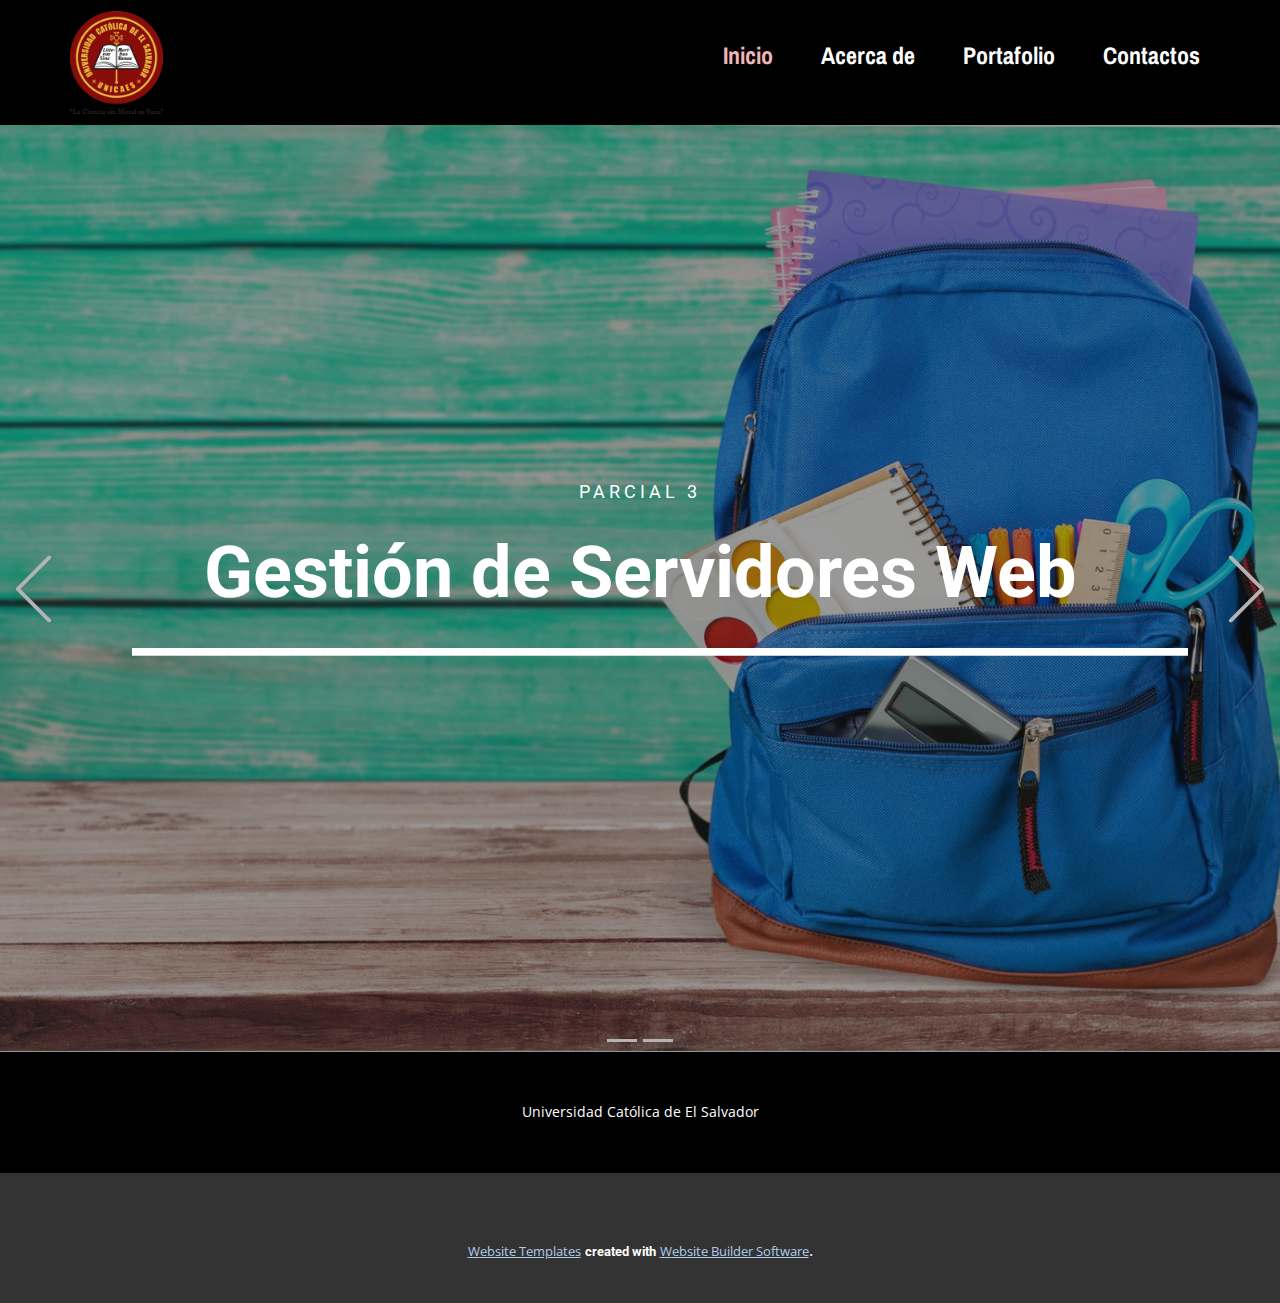
<file: index.html>
<!DOCTYPE html>
<html style="font-size: 16px;" lang="es"><head>
    <meta name="viewport" content="width=device-width, initial-scale=1.0">
    <meta charset="utf-8">
    <meta name="keywords" content="Gestión de Servidores Web, ING. DESARROLLO DE SOFTWARE">
    <meta name="description" content="">
    <title>Inicio</title>
    <link rel="stylesheet" href="nicepage.css" media="screen">
<link rel="stylesheet" href="Inicio.css" media="screen">
    <script class="u-script" type="text/javascript" src="jquery-1.9.1.min.js" defer=""></script>
    <script class="u-script" type="text/javascript" src="nicepage.js" defer=""></script>
    <meta name="generator" content="Nicepage 6.0.6, nicepage.com">
    <link id="u-theme-google-font" rel="stylesheet" href="https://fonts.googleapis.com/css?family=Roboto:100,100i,300,300i,400,400i,500,500i,700,700i,900,900i|Open+Sans:300,300i,400,400i,500,500i,600,600i,700,700i,800,800i">
    <link id="u-page-google-font" rel="stylesheet" href="https://fonts.googleapis.com/css?family=Archivo+Narrow:400,400i,500,500i,600,600i,700,700i">
    
    
    
    <script type="application/ld+json">{
		"@context": "http://schema.org",
		"@type": "Organization",
		"name": "",
		"url": "/",
		"logo": "images/Logo-UNICAES-OFICIAL-923x1024.png"
}</script>
    <meta name="theme-color" content="#478ac9">
    <meta property="og:title" content="Inicio">
    <meta property="og:type" content="website">
    <link rel="canonical" href="/">
  <meta data-intl-tel-input-cdn-path="intlTelInput/"></head>
  <body data-home-page="https://site1-35884.nicepage.io/Inicio.html?version=e8805c3b-b449-515a-5cdf-90b7db16a2ea" data-home-page-title="Inicio" data-path-to-root="./" data-include-products="false" class="u-body u-xl-mode" data-lang="es"><header class="u-black u-clearfix u-header u-header" id="sec-31b0"><div class="u-clearfix u-sheet u-sheet-1">
        <a href="https://nicepage.com" class="u-image u-logo u-image-1" data-image-width="923" data-image-height="1024">
          <img src="images/Logo-UNICAES-OFICIAL-923x1024.png" class="u-logo-image u-logo-image-1">
        </a>
        <nav class="u-menu u-menu-one-level u-offcanvas u-menu-1">
          <div class="menu-collapse u-custom-font" style="font-size: 1.5rem; letter-spacing: 0px; font-weight: 700; font-family: &quot;Archivo Narrow&quot;;">
            <a class="u-button-style u-custom-color u-custom-effect-duration u-custom-left-right-menu-spacing u-custom-padding-bottom u-custom-text-active-color u-custom-text-color u-custom-text-hover-color u-custom-top-bottom-menu-spacing u-nav-link u-text-active-palette-1-base u-text-hover-palette-2-base" href="#">
              <svg class="u-svg-link" viewBox="0 0 24 24"><use xmlns:xlink="http://www.w3.org/1999/xlink" xlink:href="#menu-hamburger"></use></svg>
              <svg class="u-svg-content" version="1.1" id="menu-hamburger" viewBox="0 0 16 16" x="0px" y="0px" xmlns:xlink="http://www.w3.org/1999/xlink" xmlns="http://www.w3.org/2000/svg"><g><rect y="1" width="16" height="2"></rect><rect y="7" width="16" height="2"></rect><rect y="13" width="16" height="2"></rect>
</g></svg>
            </a>
          </div>
          <div class="u-custom-menu u-nav-container">
            <ul class="u-custom-font u-nav u-unstyled u-nav-1"><li class="u-nav-item"><a class="u-button-style u-nav-link u-text-active-palette-2-light-2 u-text-hover-custom-color-2 u-text-white" href="Inicio.html" style="padding: 10px 24px;">Inicio</a>
</li><li class="u-nav-item"><a class="u-button-style u-nav-link u-text-active-palette-2-light-2 u-text-hover-custom-color-2 u-text-white" href="Acerca-de.html" style="padding: 10px 24px;">Acerca de</a>
</li><li class="u-nav-item"><a class="u-button-style u-nav-link u-text-active-palette-2-light-2 u-text-hover-custom-color-2 u-text-white" href="Portafolio.html" style="padding: 10px 24px;">Portafolio</a>
</li><li class="u-nav-item"><a class="u-button-style u-nav-link u-text-active-palette-2-light-2 u-text-hover-custom-color-2 u-text-white" href="Contactos.html" style="padding: 10px 24px;">Contactos</a>
</li></ul>
          </div>
          <div class="u-custom-menu u-nav-container-collapse">
            <div class="u-black u-container-style u-inner-container-layout u-opacity u-opacity-95 u-sidenav">
              <div class="u-inner-container-layout u-sidenav-overflow">
                <div class="u-menu-close"></div>
                <ul class="u-align-center u-nav u-popupmenu-items u-unstyled u-nav-2"><li class="u-nav-item"><a class="u-button-style u-nav-link" href="Inicio.html">Inicio</a>
</li><li class="u-nav-item"><a class="u-button-style u-nav-link" href="Acerca-de.html">Acerca de</a>
</li><li class="u-nav-item"><a class="u-button-style u-nav-link" href="Portafolio.html">Portafolio</a>
</li><li class="u-nav-item"><a class="u-button-style u-nav-link" href="Contactos.html">Contactos</a>
</li></ul>
              </div>
            </div>
            <div class="u-black u-menu-overlay u-opacity u-opacity-70"></div>
          </div>
        </nav>
      </div></header>
    <section class="u-carousel u-slide u-block-143a-1" id="carousel-e1a4" data-interval="5000" data-u-ride="carousel">
      <ol class="u-absolute-hcenter u-carousel-indicators u-block-143a-2">
        <li data-u-target="#carousel-e1a4" class="u-active u-grey-30" data-u-slide-to="0"></li>
        <li data-u-target="#carousel-e1a4" class="u-grey-30" data-u-slide-to="1"></li>
      </ol>
      <div class="u-carousel-inner" role="listbox">
        <div class="u-active u-align-center u-carousel-item u-clearfix u-image u-shading u-section-1-1" src="" data-image-width="5616" data-image-height="3744">
          <div class="u-clearfix u-sheet u-sheet-1">
            <h5 class="u-text u-text-default u-text-1">parcial 3</h5>
            <h1 class="u-text u-text-default u-title u-text-2">Gestión de Servidores Web</h1>
            <h1 class="u-text u-text-default u-title u-text-3">_________________________________</h1>
          </div>
        </div>
        <div class="u-align-center u-carousel-item u-clearfix u-image u-shading u-section-1-2" src="" data-image-width="5545" data-image-height="3697">
          <div class="u-clearfix u-sheet u-sheet-1">
            <h1 class="u-text u-text-default u-title u-text-1">ING. DESARROLLO DE SOFTWARE</h1>
            <p class="u-large-text u-text u-text-default u-text-variant u-text-2">Conectando el futuro a través de la innovación tecnológica: donde cada byte de conocimiento es un paso hacia un mundo mejor.</p>
          </div>
        </div>
      </div>
      <a class="u-absolute-vcenter u-carousel-control u-carousel-control-prev u-text-grey-30 u-block-143a-3" href="#carousel-e1a4" role="button" data-u-slide="prev">
        <span aria-hidden="true">
          <svg class="u-svg-link" viewBox="0 0 477.175 477.175"><path d="M145.188,238.575l215.5-215.5c5.3-5.3,5.3-13.8,0-19.1s-13.8-5.3-19.1,0l-225.1,225.1c-5.3,5.3-5.3,13.8,0,19.1l225.1,225
                    c2.6,2.6,6.1,4,9.5,4s6.9-1.3,9.5-4c5.3-5.3,5.3-13.8,0-19.1L145.188,238.575z"></path></svg>
        </span>
        <span class="sr-only">Previous</span>
      </a>
      <a class="u-absolute-vcenter u-carousel-control u-carousel-control-next u-text-grey-30 u-block-143a-4" href="#carousel-e1a4" role="button" data-u-slide="next">
        <span aria-hidden="true">
          <svg class="u-svg-link" viewBox="0 0 477.175 477.175"><path d="M360.731,229.075l-225.1-225.1c-5.3-5.3-13.8-5.3-19.1,0s-5.3,13.8,0,19.1l215.5,215.5l-215.5,215.5
                    c-5.3,5.3-5.3,13.8,0,19.1c2.6,2.6,6.1,4,9.5,4c3.4,0,6.9-1.3,9.5-4l225.1-225.1C365.931,242.875,365.931,234.275,360.731,229.075z"></path></svg>
        </span>
        <span class="sr-only">Siguiente</span>
      </a>
    </section>
    
    
    
    <footer class="u-align-center u-black u-clearfix u-footer u-footer" id="sec-d296"><div class="u-clearfix u-sheet u-sheet-1">
        <p class="u-small-text u-text u-text-variant u-text-1">Universidad Católica de El Salvador</p>
      </div></footer>
    <section class="u-backlink u-clearfix u-grey-80">
      <a class="u-link" href="https://nicepage.com/website-templates" target="_blank">
        <span>Website Templates</span>
      </a>
      <p class="u-text">
        <span>created with</span>
      </p>
      <a class="u-link" href="" target="_blank">
        <span>Website Builder Software</span>
      </a>. 
    </section>
  
</body></html>
</file>
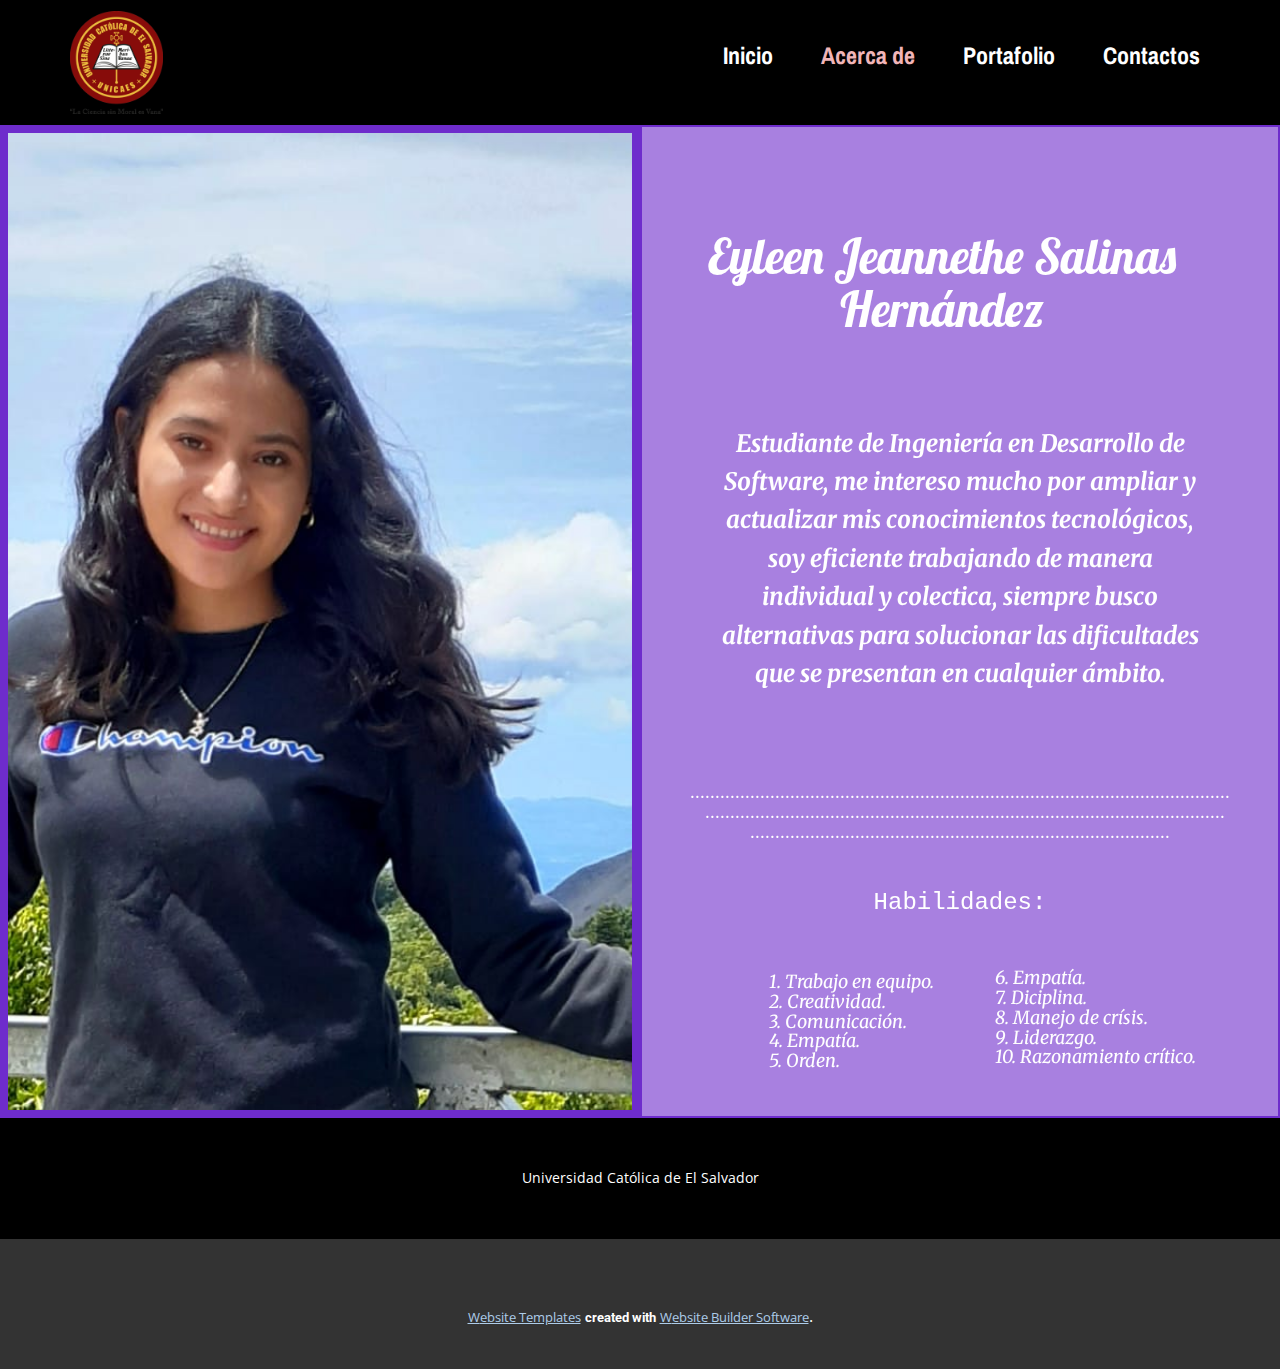
<file: Acerca-de.html>
<!DOCTYPE html>
<html style="font-size: 16px;" lang="es"><head>
    <meta name="viewport" content="width=device-width, initial-scale=1.0">
    <meta charset="utf-8">
    <meta name="keywords" content="Nombre:, Eyleen Jeannethe Salinas Hernández">
    <meta name="description" content="">
    <title>Acerca de</title>
    <link rel="stylesheet" href="nicepage.css" media="screen">
<link rel="stylesheet" href="Acerca-de.css" media="screen">
    <script class="u-script" type="text/javascript" src="jquery-1.9.1.min.js" defer=""></script>
    <script class="u-script" type="text/javascript" src="nicepage.js" defer=""></script>
    <meta name="generator" content="Nicepage 6.0.6, nicepage.com">
    <link id="u-theme-google-font" rel="stylesheet" href="https://fonts.googleapis.com/css?family=Roboto:100,100i,300,300i,400,400i,500,500i,700,700i,900,900i|Open+Sans:300,300i,400,400i,500,500i,600,600i,700,700i,800,800i">
    <link id="u-page-google-font" rel="stylesheet" href="https://fonts.googleapis.com/css?family=Lobster:400|Merriweather:300,300i,400,400i,700,700i,900,900i|Archivo+Narrow:400,400i,500,500i,600,600i,700,700i">
    
    
    
    <script type="application/ld+json">{
		"@context": "http://schema.org",
		"@type": "Organization",
		"name": "",
		"logo": "images/Logo-UNICAES-OFICIAL-923x1024.png"
}</script>
    <meta name="theme-color" content="#478ac9">
    <meta property="og:title" content="Acerca de">
    <meta property="og:type" content="website">
  <meta data-intl-tel-input-cdn-path="intlTelInput/"></head>
  <body data-path-to-root="./" data-include-products="false" class="u-body u-xl-mode" data-lang="es"><header class="u-black u-clearfix u-header u-header" id="sec-31b0"><div class="u-clearfix u-sheet u-sheet-1">
        <a href="https://nicepage.com" class="u-image u-logo u-image-1" data-image-width="923" data-image-height="1024">
          <img src="images/Logo-UNICAES-OFICIAL-923x1024.png" class="u-logo-image u-logo-image-1">
        </a>
        <nav class="u-menu u-menu-one-level u-offcanvas u-menu-1">
          <div class="menu-collapse u-custom-font" style="font-size: 1.5rem; letter-spacing: 0px; font-weight: 700; font-family: &quot;Archivo Narrow&quot;;">
            <a class="u-button-style u-custom-color u-custom-effect-duration u-custom-left-right-menu-spacing u-custom-padding-bottom u-custom-text-active-color u-custom-text-color u-custom-text-hover-color u-custom-top-bottom-menu-spacing u-nav-link u-text-active-palette-1-base u-text-hover-palette-2-base" href="#">
              <svg class="u-svg-link" viewBox="0 0 24 24"><use xmlns:xlink="http://www.w3.org/1999/xlink" xlink:href="#menu-hamburger"></use></svg>
              <svg class="u-svg-content" version="1.1" id="menu-hamburger" viewBox="0 0 16 16" x="0px" y="0px" xmlns:xlink="http://www.w3.org/1999/xlink" xmlns="http://www.w3.org/2000/svg"><g><rect y="1" width="16" height="2"></rect><rect y="7" width="16" height="2"></rect><rect y="13" width="16" height="2"></rect>
</g></svg>
            </a>
          </div>
          <div class="u-custom-menu u-nav-container">
            <ul class="u-custom-font u-nav u-unstyled u-nav-1"><li class="u-nav-item"><a class="u-button-style u-nav-link u-text-active-palette-2-light-2 u-text-hover-custom-color-2 u-text-white" href="Inicio.html" style="padding: 10px 24px;">Inicio</a>
</li><li class="u-nav-item"><a class="u-button-style u-nav-link u-text-active-palette-2-light-2 u-text-hover-custom-color-2 u-text-white" href="Acerca-de.html" style="padding: 10px 24px;">Acerca de</a>
</li><li class="u-nav-item"><a class="u-button-style u-nav-link u-text-active-palette-2-light-2 u-text-hover-custom-color-2 u-text-white" href="Portafolio.html" style="padding: 10px 24px;">Portafolio</a>
</li><li class="u-nav-item"><a class="u-button-style u-nav-link u-text-active-palette-2-light-2 u-text-hover-custom-color-2 u-text-white" href="Contactos.html" style="padding: 10px 24px;">Contactos</a>
</li></ul>
          </div>
          <div class="u-custom-menu u-nav-container-collapse">
            <div class="u-black u-container-style u-inner-container-layout u-opacity u-opacity-95 u-sidenav">
              <div class="u-inner-container-layout u-sidenav-overflow">
                <div class="u-menu-close"></div>
                <ul class="u-align-center u-nav u-popupmenu-items u-unstyled u-nav-2"><li class="u-nav-item"><a class="u-button-style u-nav-link" href="Inicio.html">Inicio</a>
</li><li class="u-nav-item"><a class="u-button-style u-nav-link" href="Acerca-de.html">Acerca de</a>
</li><li class="u-nav-item"><a class="u-button-style u-nav-link" href="Portafolio.html">Portafolio</a>
</li><li class="u-nav-item"><a class="u-button-style u-nav-link" href="Contactos.html">Contactos</a>
</li></ul>
              </div>
            </div>
            <div class="u-black u-menu-overlay u-opacity u-opacity-70"></div>
          </div>
        </nav>
      </div></header>
    <section class="u-align-center u-clearfix u-section-1" id="sec-c7f4">
      <div class="data-layout-selected u-clearfix u-expanded-width u-gutter-0 u-layout-wrap u-layout-wrap-1">
        <div class="u-layout" style="">
          <div class="u-layout-row" style="">
            <div class="u-align-left u-container-style u-image u-layout-cell u-left-cell u-size-30 u-size-xs-60 u-image-1" src="" data-image-width="1536" data-image-height="925" data-animation-name="customAnimationIn" data-animation-duration="1000">
              <div class="u-border-8 u-border-custom-color-2 u-container-layout u-container-layout-1" src=""></div>
            </div>
            <div class="u-container-style u-custom-color-3 u-layout-cell u-right-cell u-size-30 u-size-xs-60 u-layout-cell-2" data-animation-name="customAnimationIn" data-animation-duration="1000">
              <div class="u-border-2 u-border-custom-color-2 u-container-layout u-container-layout-2">
                <h2 class="u-align-center u-custom-font u-font-lobster u-text u-text-1">Eyleen Jeannethe Salinas Hernández</h2>
                <p class="u-align-center u-custom-font u-font-merriweather u-text u-text-2">Estudiante de Ingeniería en Desarrollo de Software, me intereso mucho por ampliar y actualizar mis conocimientos tecnológicos, soy eficiente trabajando de manera individual y colectica, siempre busco alternativas para solucionar las dificultades que se presentan en cualquier ámbito.</p>
                <h2 class="u-align-center u-custom-font u-text u-text-font u-text-3">............................................................................................................&nbsp; ........................................................................................................<br>....................................................................................
                </h2>
                <h2 class="u-align-center u-custom-font u-font-courier-new u-text u-text-4">Habilidades:</h2>
                <h2 class="u-align-left u-custom-font u-font-merriweather u-text u-text-5">6. Empatía.<br>7. Diciplina.<br>8. Manejo de crísis.<br>9. Liderazgo.<br>10. Razonamiento crítico.
                </h2>
                <h2 class="u-align-left u-custom-font u-font-merriweather u-text u-text-6">1. Trabajo en equipo.<br>2. Creatividad.<br>3. Comunicación.<br>4. Empatía.<br>5. Orden.
                </h2>
              </div>
            </div>
          </div>
        </div>
      </div>
    </section>
    
    
    
    <footer class="u-align-center u-black u-clearfix u-footer u-footer" id="sec-d296"><div class="u-clearfix u-sheet u-sheet-1">
        <p class="u-small-text u-text u-text-variant u-text-1">Universidad Católica de El Salvador</p>
      </div></footer>
    <section class="u-backlink u-clearfix u-grey-80">
      <a class="u-link" href="https://nicepage.com/website-templates" target="_blank">
        <span>Website Templates</span>
      </a>
      <p class="u-text">
        <span>created with</span>
      </p>
      <a class="u-link" href="" target="_blank">
        <span>Website Builder Software</span>
      </a>. 
    </section>
  
</body></html>
</file>
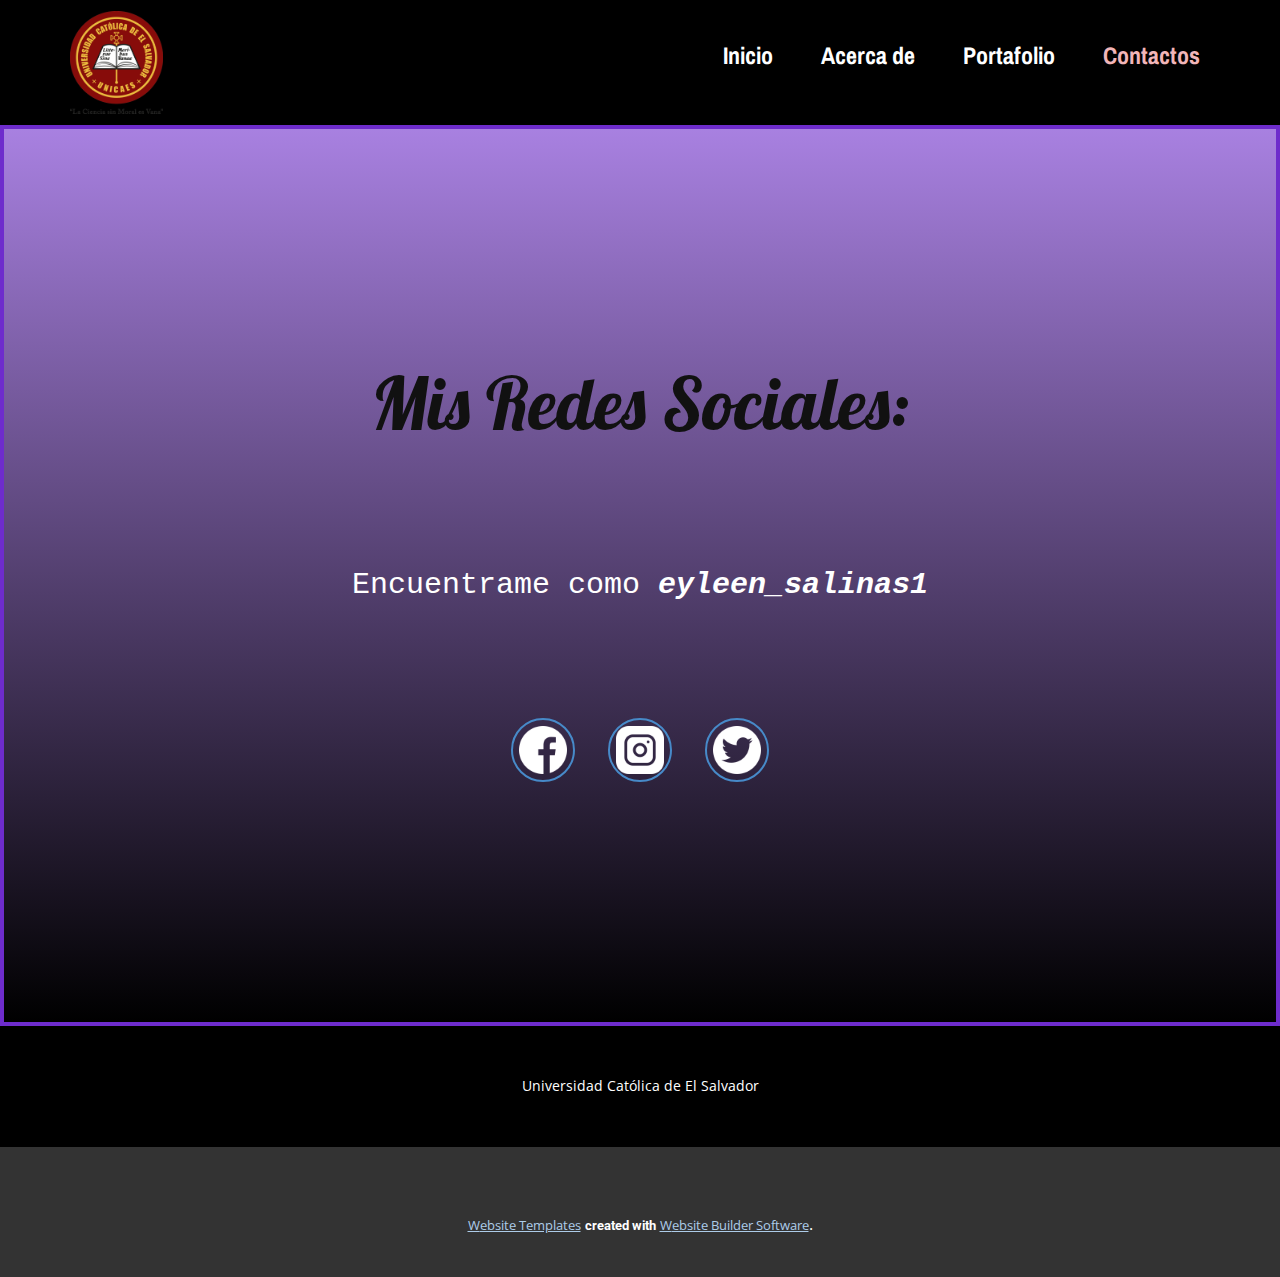
<file: Contactos.html>
<!DOCTYPE html>
<html style="font-size: 16px;" lang="es"><head>
    <meta name="viewport" content="width=device-width, initial-scale=1.0">
    <meta charset="utf-8">
    <meta name="keywords" content="Mis Redes Sociales:">
    <meta name="description" content="">
    <title>Contactos</title>
    <link rel="stylesheet" href="nicepage.css" media="screen">
<link rel="stylesheet" href="Contactos.css" media="screen">
    <script class="u-script" type="text/javascript" src="jquery-1.9.1.min.js" defer=""></script>
    <script class="u-script" type="text/javascript" src="nicepage.js" defer=""></script>
    <meta name="generator" content="Nicepage 6.0.6, nicepage.com">
    <link id="u-theme-google-font" rel="stylesheet" href="https://fonts.googleapis.com/css?family=Roboto:100,100i,300,300i,400,400i,500,500i,700,700i,900,900i|Open+Sans:300,300i,400,400i,500,500i,600,600i,700,700i,800,800i">
    <link id="u-page-google-font" rel="stylesheet" href="https://fonts.googleapis.com/css?family=Lobster:400|Archivo+Narrow:400,400i,500,500i,600,600i,700,700i">
    
    
    
    <script type="application/ld+json">{
		"@context": "http://schema.org",
		"@type": "Organization",
		"name": "",
		"logo": "images/Logo-UNICAES-OFICIAL-923x1024.png"
}</script>
    <meta name="theme-color" content="#478ac9">
    <meta property="og:title" content="Contactos">
    <meta property="og:type" content="website">
  <meta data-intl-tel-input-cdn-path="intlTelInput/"></head>
  <body data-path-to-root="./" data-include-products="false" class="u-body u-xl-mode" data-lang="es"><header class="u-black u-clearfix u-header u-header" id="sec-31b0"><div class="u-clearfix u-sheet u-sheet-1">
        <a href="https://nicepage.com" class="u-image u-logo u-image-1" data-image-width="923" data-image-height="1024">
          <img src="images/Logo-UNICAES-OFICIAL-923x1024.png" class="u-logo-image u-logo-image-1">
        </a>
        <nav class="u-menu u-menu-one-level u-offcanvas u-menu-1">
          <div class="menu-collapse u-custom-font" style="font-size: 1.5rem; letter-spacing: 0px; font-weight: 700; font-family: &quot;Archivo Narrow&quot;;">
            <a class="u-button-style u-custom-color u-custom-effect-duration u-custom-left-right-menu-spacing u-custom-padding-bottom u-custom-text-active-color u-custom-text-color u-custom-text-hover-color u-custom-top-bottom-menu-spacing u-nav-link u-text-active-palette-1-base u-text-hover-palette-2-base" href="#">
              <svg class="u-svg-link" viewBox="0 0 24 24"><use xmlns:xlink="http://www.w3.org/1999/xlink" xlink:href="#menu-hamburger"></use></svg>
              <svg class="u-svg-content" version="1.1" id="menu-hamburger" viewBox="0 0 16 16" x="0px" y="0px" xmlns:xlink="http://www.w3.org/1999/xlink" xmlns="http://www.w3.org/2000/svg"><g><rect y="1" width="16" height="2"></rect><rect y="7" width="16" height="2"></rect><rect y="13" width="16" height="2"></rect>
</g></svg>
            </a>
          </div>
          <div class="u-custom-menu u-nav-container">
            <ul class="u-custom-font u-nav u-unstyled u-nav-1"><li class="u-nav-item"><a class="u-button-style u-nav-link u-text-active-palette-2-light-2 u-text-hover-custom-color-2 u-text-white" href="Inicio.html" style="padding: 10px 24px;">Inicio</a>
</li><li class="u-nav-item"><a class="u-button-style u-nav-link u-text-active-palette-2-light-2 u-text-hover-custom-color-2 u-text-white" href="Acerca-de.html" style="padding: 10px 24px;">Acerca de</a>
</li><li class="u-nav-item"><a class="u-button-style u-nav-link u-text-active-palette-2-light-2 u-text-hover-custom-color-2 u-text-white" href="Portafolio.html" style="padding: 10px 24px;">Portafolio</a>
</li><li class="u-nav-item"><a class="u-button-style u-nav-link u-text-active-palette-2-light-2 u-text-hover-custom-color-2 u-text-white" href="Contactos.html" style="padding: 10px 24px;">Contactos</a>
</li></ul>
          </div>
          <div class="u-custom-menu u-nav-container-collapse">
            <div class="u-black u-container-style u-inner-container-layout u-opacity u-opacity-95 u-sidenav">
              <div class="u-inner-container-layout u-sidenav-overflow">
                <div class="u-menu-close"></div>
                <ul class="u-align-center u-nav u-popupmenu-items u-unstyled u-nav-2"><li class="u-nav-item"><a class="u-button-style u-nav-link" href="Inicio.html">Inicio</a>
</li><li class="u-nav-item"><a class="u-button-style u-nav-link" href="Acerca-de.html">Acerca de</a>
</li><li class="u-nav-item"><a class="u-button-style u-nav-link" href="Portafolio.html">Portafolio</a>
</li><li class="u-nav-item"><a class="u-button-style u-nav-link" href="Contactos.html">Contactos</a>
</li></ul>
              </div>
            </div>
            <div class="u-black u-menu-overlay u-opacity u-opacity-70"></div>
          </div>
        </nav>
      </div></header>
    <section class="u-align-center u-border-4 u-border-custom-color-2 u-clearfix u-gradient u-section-1" id="sec-999a">
      <div class="u-clearfix u-sheet u-sheet-1">
        <h1 class="u-custom-font u-font-lobster u-text u-text-default u-text-1">Mis Redes Sociales:<br>
        </h1>
        <p class="u-custom-font u-font-courier-new u-text u-text-white u-text-2">
          <span style="font-weight: 400; font-style: normal;">Encuentrame como</span> eyleen_salinas1<span style="font-weight: 700;"></span>
        </p><span class="u-border-2 u-border-palette-1-base u-file-icon u-icon u-icon-circle u-text-white u-icon-1"><img src="images/1400829-899945ec.png" alt=""></span><span class="u-border-2 u-border-palette-1-base u-file-icon u-icon u-icon-circle u-text-white u-icon-2"><img src="images/1384005-99495e7f.png" alt=""></span><span class="u-border-2 u-border-palette-1-base u-file-icon u-icon u-icon-circle u-text-white u-icon-3"><img src="images/3669691-30ecee14.png" alt=""></span>
      </div>
    </section>
    
    
    
    <footer class="u-align-center u-black u-clearfix u-footer u-footer" id="sec-d296"><div class="u-clearfix u-sheet u-sheet-1">
        <p class="u-small-text u-text u-text-variant u-text-1">Universidad Católica de El Salvador</p>
      </div></footer>
    <section class="u-backlink u-clearfix u-grey-80">
      <a class="u-link" href="https://nicepage.com/website-templates" target="_blank">
        <span>Website Templates</span>
      </a>
      <p class="u-text">
        <span>created with</span>
      </p>
      <a class="u-link" href="" target="_blank">
        <span>Website Builder Software</span>
      </a>. 
    </section>
  
</body></html>
</file>
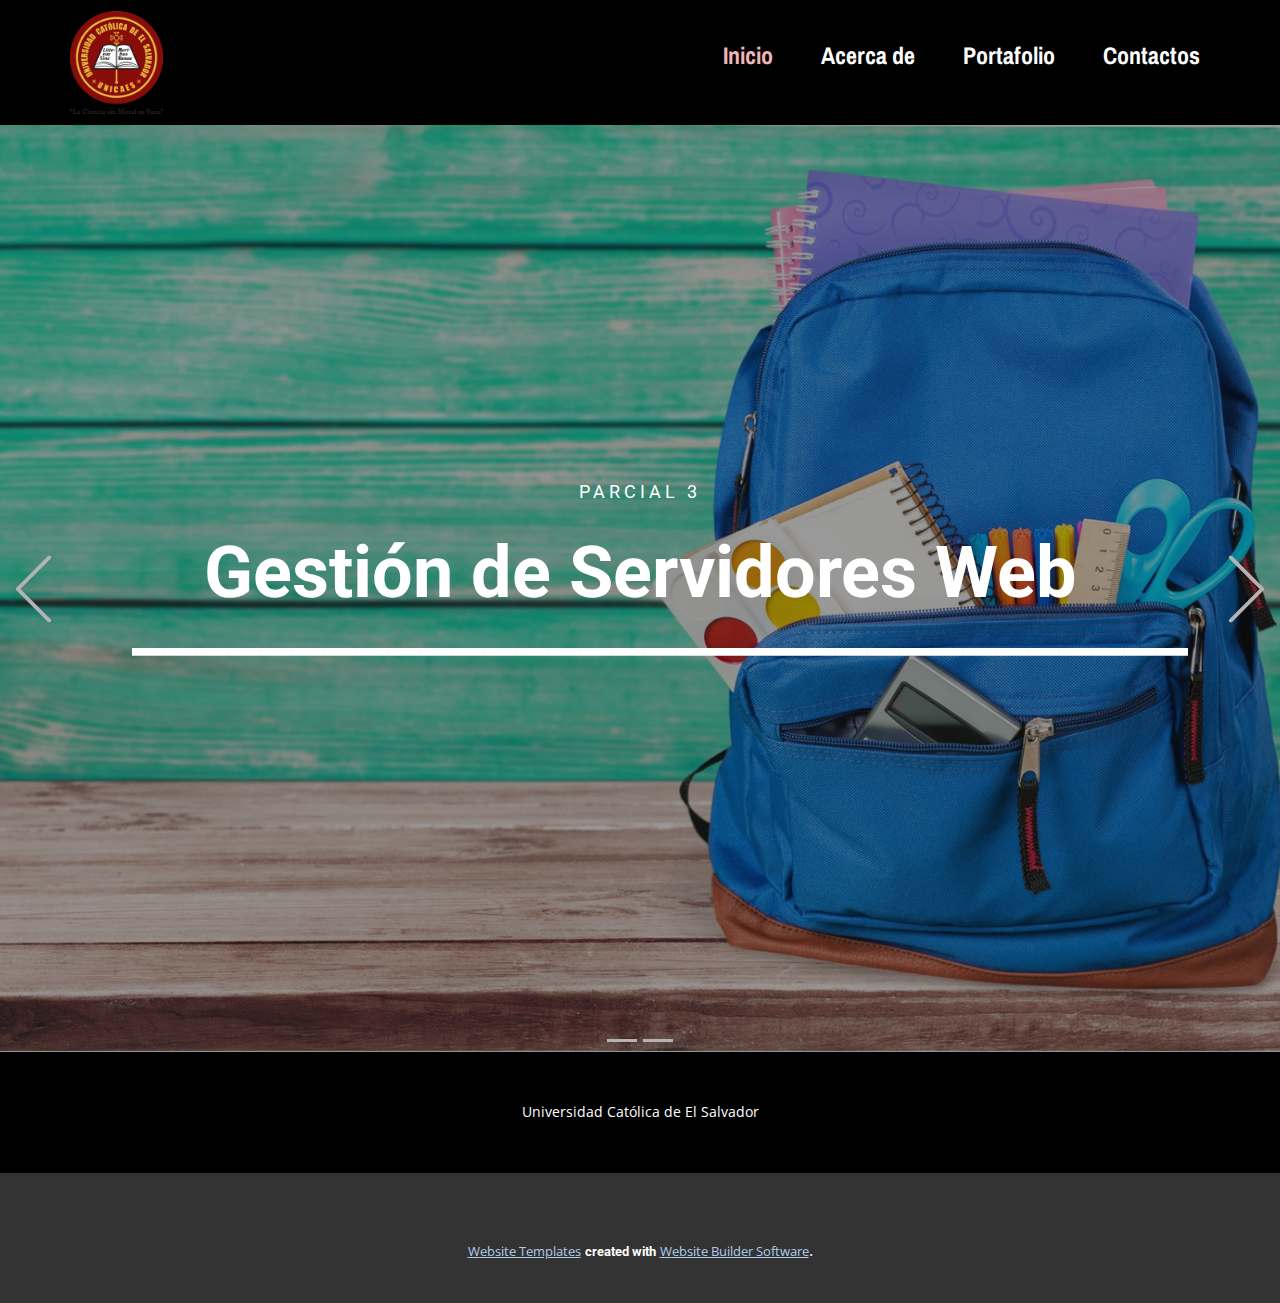
<file: Inicio.html>
<!DOCTYPE html>
<html style="font-size: 16px;" lang="es"><head>
    <meta name="viewport" content="width=device-width, initial-scale=1.0">
    <meta charset="utf-8">
    <meta name="keywords" content="Gestión de Servidores Web, ING. DESARROLLO DE SOFTWARE">
    <meta name="description" content="">
    <title>Inicio</title>
    <link rel="stylesheet" href="nicepage.css" media="screen">
<link rel="stylesheet" href="Inicio.css" media="screen">
    <script class="u-script" type="text/javascript" src="jquery-1.9.1.min.js" defer=""></script>
    <script class="u-script" type="text/javascript" src="nicepage.js" defer=""></script>
    <meta name="generator" content="Nicepage 6.0.6, nicepage.com">
    <link id="u-theme-google-font" rel="stylesheet" href="https://fonts.googleapis.com/css?family=Roboto:100,100i,300,300i,400,400i,500,500i,700,700i,900,900i|Open+Sans:300,300i,400,400i,500,500i,600,600i,700,700i,800,800i">
    <link id="u-page-google-font" rel="stylesheet" href="https://fonts.googleapis.com/css?family=Archivo+Narrow:400,400i,500,500i,600,600i,700,700i">
    
    
    
    <script type="application/ld+json">{
		"@context": "http://schema.org",
		"@type": "Organization",
		"name": "",
		"url": "/",
		"logo": "images/Logo-UNICAES-OFICIAL-923x1024.png"
}</script>
    <meta name="theme-color" content="#478ac9">
    <meta property="og:title" content="Inicio">
    <meta property="og:type" content="website">
    <link rel="canonical" href="/">
  <meta data-intl-tel-input-cdn-path="intlTelInput/"></head>
  <body data-path-to-root="./" data-include-products="false" class="u-body u-xl-mode" data-lang="es"><header class="u-black u-clearfix u-header u-header" id="sec-31b0"><div class="u-clearfix u-sheet u-sheet-1">
        <a href="https://nicepage.com" class="u-image u-logo u-image-1" data-image-width="923" data-image-height="1024">
          <img src="images/Logo-UNICAES-OFICIAL-923x1024.png" class="u-logo-image u-logo-image-1">
        </a>
        <nav class="u-menu u-menu-one-level u-offcanvas u-menu-1">
          <div class="menu-collapse u-custom-font" style="font-size: 1.5rem; letter-spacing: 0px; font-weight: 700; font-family: &quot;Archivo Narrow&quot;;">
            <a class="u-button-style u-custom-color u-custom-effect-duration u-custom-left-right-menu-spacing u-custom-padding-bottom u-custom-text-active-color u-custom-text-color u-custom-text-hover-color u-custom-top-bottom-menu-spacing u-nav-link u-text-active-palette-1-base u-text-hover-palette-2-base" href="#">
              <svg class="u-svg-link" viewBox="0 0 24 24"><use xmlns:xlink="http://www.w3.org/1999/xlink" xlink:href="#menu-hamburger"></use></svg>
              <svg class="u-svg-content" version="1.1" id="menu-hamburger" viewBox="0 0 16 16" x="0px" y="0px" xmlns:xlink="http://www.w3.org/1999/xlink" xmlns="http://www.w3.org/2000/svg"><g><rect y="1" width="16" height="2"></rect><rect y="7" width="16" height="2"></rect><rect y="13" width="16" height="2"></rect>
</g></svg>
            </a>
          </div>
          <div class="u-custom-menu u-nav-container">
            <ul class="u-custom-font u-nav u-unstyled u-nav-1"><li class="u-nav-item"><a class="u-button-style u-nav-link u-text-active-palette-2-light-2 u-text-hover-custom-color-2 u-text-white" href="Inicio.html" style="padding: 10px 24px;">Inicio</a>
</li><li class="u-nav-item"><a class="u-button-style u-nav-link u-text-active-palette-2-light-2 u-text-hover-custom-color-2 u-text-white" href="Acerca-de.html" style="padding: 10px 24px;">Acerca de</a>
</li><li class="u-nav-item"><a class="u-button-style u-nav-link u-text-active-palette-2-light-2 u-text-hover-custom-color-2 u-text-white" href="Portafolio.html" style="padding: 10px 24px;">Portafolio</a>
</li><li class="u-nav-item"><a class="u-button-style u-nav-link u-text-active-palette-2-light-2 u-text-hover-custom-color-2 u-text-white" href="Contactos.html" style="padding: 10px 24px;">Contactos</a>
</li></ul>
          </div>
          <div class="u-custom-menu u-nav-container-collapse">
            <div class="u-black u-container-style u-inner-container-layout u-opacity u-opacity-95 u-sidenav">
              <div class="u-inner-container-layout u-sidenav-overflow">
                <div class="u-menu-close"></div>
                <ul class="u-align-center u-nav u-popupmenu-items u-unstyled u-nav-2"><li class="u-nav-item"><a class="u-button-style u-nav-link" href="Inicio.html">Inicio</a>
</li><li class="u-nav-item"><a class="u-button-style u-nav-link" href="Acerca-de.html">Acerca de</a>
</li><li class="u-nav-item"><a class="u-button-style u-nav-link" href="Portafolio.html">Portafolio</a>
</li><li class="u-nav-item"><a class="u-button-style u-nav-link" href="Contactos.html">Contactos</a>
</li></ul>
              </div>
            </div>
            <div class="u-black u-menu-overlay u-opacity u-opacity-70"></div>
          </div>
        </nav>
      </div></header>
    <section class="u-carousel u-slide u-block-143a-1" id="carousel-e1a4" data-interval="5000" data-u-ride="carousel">
      <ol class="u-absolute-hcenter u-carousel-indicators u-block-143a-2">
        <li data-u-target="#carousel-e1a4" class="u-active u-grey-30" data-u-slide-to="0"></li>
        <li data-u-target="#carousel-e1a4" class="u-grey-30" data-u-slide-to="1"></li>
      </ol>
      <div class="u-carousel-inner" role="listbox">
        <div class="u-active u-align-center u-carousel-item u-clearfix u-image u-shading u-section-1-1" src="" data-image-width="5616" data-image-height="3744">
          <div class="u-clearfix u-sheet u-sheet-1">
            <h5 class="u-text u-text-default u-text-1">parcial 3</h5>
            <h1 class="u-text u-text-default u-title u-text-2">Gestión de Servidores Web</h1>
            <h1 class="u-text u-text-default u-title u-text-3">_________________________________</h1>
          </div>
        </div>
        <div class="u-align-center u-carousel-item u-clearfix u-image u-shading u-section-1-2" src="" data-image-width="5545" data-image-height="3697">
          <div class="u-clearfix u-sheet u-sheet-1">
            <h1 class="u-text u-text-default u-title u-text-1">ING. DESARROLLO DE SOFTWARE</h1>
            <p class="u-large-text u-text u-text-default u-text-variant u-text-2">Conectando el futuro a través de la innovación tecnológica: donde cada byte de conocimiento es un paso hacia un mundo mejor.</p>
          </div>
        </div>
      </div>
      <a class="u-absolute-vcenter u-carousel-control u-carousel-control-prev u-text-grey-30 u-block-143a-3" href="#carousel-e1a4" role="button" data-u-slide="prev">
        <span aria-hidden="true">
          <svg class="u-svg-link" viewBox="0 0 477.175 477.175"><path d="M145.188,238.575l215.5-215.5c5.3-5.3,5.3-13.8,0-19.1s-13.8-5.3-19.1,0l-225.1,225.1c-5.3,5.3-5.3,13.8,0,19.1l225.1,225
                    c2.6,2.6,6.1,4,9.5,4s6.9-1.3,9.5-4c5.3-5.3,5.3-13.8,0-19.1L145.188,238.575z"></path></svg>
        </span>
        <span class="sr-only">Previous</span>
      </a>
      <a class="u-absolute-vcenter u-carousel-control u-carousel-control-next u-text-grey-30 u-block-143a-4" href="#carousel-e1a4" role="button" data-u-slide="next">
        <span aria-hidden="true">
          <svg class="u-svg-link" viewBox="0 0 477.175 477.175"><path d="M360.731,229.075l-225.1-225.1c-5.3-5.3-13.8-5.3-19.1,0s-5.3,13.8,0,19.1l215.5,215.5l-215.5,215.5
                    c-5.3,5.3-5.3,13.8,0,19.1c2.6,2.6,6.1,4,9.5,4c3.4,0,6.9-1.3,9.5-4l225.1-225.1C365.931,242.875,365.931,234.275,360.731,229.075z"></path></svg>
        </span>
        <span class="sr-only">Siguiente</span>
      </a>
    </section>
    
    
    
    <footer class="u-align-center u-black u-clearfix u-footer u-footer" id="sec-d296"><div class="u-clearfix u-sheet u-sheet-1">
        <p class="u-small-text u-text u-text-variant u-text-1">Universidad Católica de El Salvador</p>
      </div></footer>
    <section class="u-backlink u-clearfix u-grey-80">
      <a class="u-link" href="https://nicepage.com/website-templates" target="_blank">
        <span>Website Templates</span>
      </a>
      <p class="u-text">
        <span>created with</span>
      </p>
      <a class="u-link" href="" target="_blank">
        <span>Website Builder Software</span>
      </a>. 
    </section>
  
</body></html>
</file>
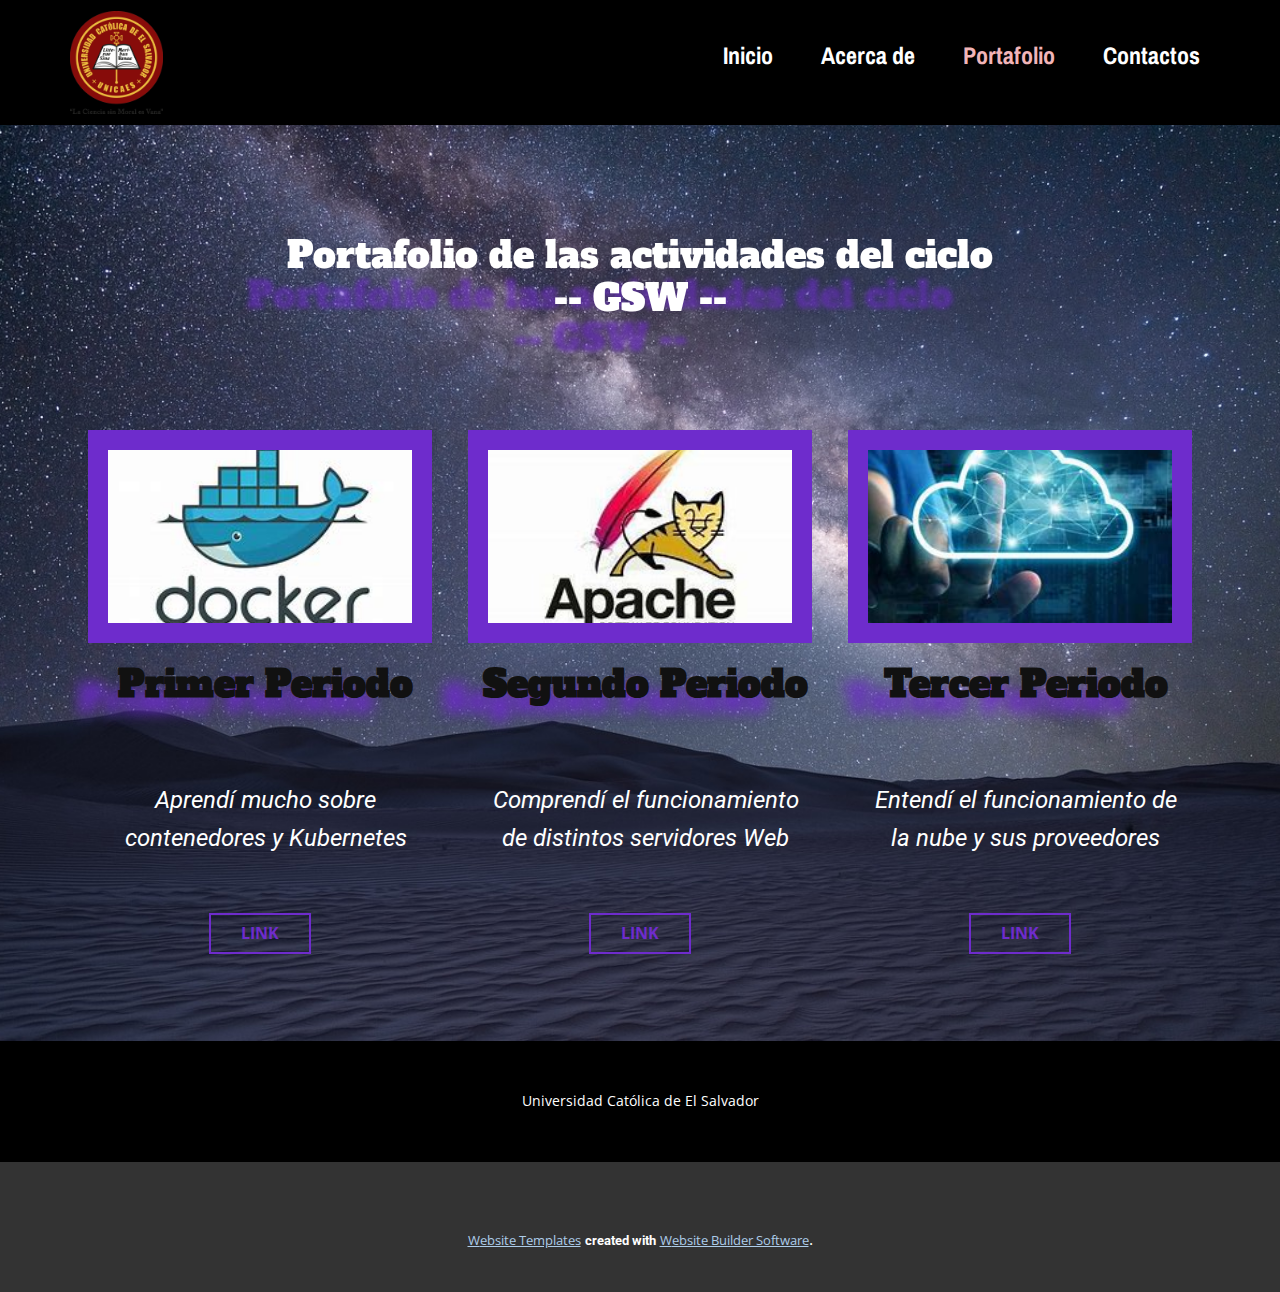
<file: Portafolio.html>
<!DOCTYPE html>
<html style="font-size: 16px;" lang="es"><head>
    <meta name="viewport" content="width=device-width, initial-scale=1.0">
    <meta charset="utf-8">
    <meta name="keywords" content="">
    <meta name="description" content="">
    <title>Portafolio</title>
    <link rel="stylesheet" href="nicepage.css" media="screen">
<link rel="stylesheet" href="Portafolio.css" media="screen">
    <script class="u-script" type="text/javascript" src="jquery-1.9.1.min.js" defer=""></script>
    <script class="u-script" type="text/javascript" src="nicepage.js" defer=""></script>
    <meta name="generator" content="Nicepage 6.0.6, nicepage.com">
    <link id="u-theme-google-font" rel="stylesheet" href="https://fonts.googleapis.com/css?family=Roboto:100,100i,300,300i,400,400i,500,500i,700,700i,900,900i|Open+Sans:300,300i,400,400i,500,500i,600,600i,700,700i,800,800i">
    <link id="u-page-google-font" rel="stylesheet" href="https://fonts.googleapis.com/css?family=Alfa+Slab+One:400|Archivo+Narrow:400,400i,500,500i,600,600i,700,700i">
    
    
    
    <script type="application/ld+json">{
		"@context": "http://schema.org",
		"@type": "Organization",
		"name": "",
		"logo": "images/Logo-UNICAES-OFICIAL-923x1024.png"
}</script>
    <meta name="theme-color" content="#478ac9">
    <meta property="og:title" content="Portafolio">
    <meta property="og:type" content="website">
  <meta data-intl-tel-input-cdn-path="intlTelInput/"></head>
  <body data-path-to-root="./" data-include-products="false" class="u-body u-xl-mode" data-lang="es"><header class="u-black u-clearfix u-header u-header" id="sec-31b0"><div class="u-clearfix u-sheet u-sheet-1">
        <a href="https://nicepage.com" class="u-image u-logo u-image-1" data-image-width="923" data-image-height="1024">
          <img src="images/Logo-UNICAES-OFICIAL-923x1024.png" class="u-logo-image u-logo-image-1">
        </a>
        <nav class="u-menu u-menu-one-level u-offcanvas u-menu-1">
          <div class="menu-collapse u-custom-font" style="font-size: 1.5rem; letter-spacing: 0px; font-weight: 700; font-family: &quot;Archivo Narrow&quot;;">
            <a class="u-button-style u-custom-color u-custom-effect-duration u-custom-left-right-menu-spacing u-custom-padding-bottom u-custom-text-active-color u-custom-text-color u-custom-text-hover-color u-custom-top-bottom-menu-spacing u-nav-link u-text-active-palette-1-base u-text-hover-palette-2-base" href="#">
              <svg class="u-svg-link" viewBox="0 0 24 24"><use xmlns:xlink="http://www.w3.org/1999/xlink" xlink:href="#menu-hamburger"></use></svg>
              <svg class="u-svg-content" version="1.1" id="menu-hamburger" viewBox="0 0 16 16" x="0px" y="0px" xmlns:xlink="http://www.w3.org/1999/xlink" xmlns="http://www.w3.org/2000/svg"><g><rect y="1" width="16" height="2"></rect><rect y="7" width="16" height="2"></rect><rect y="13" width="16" height="2"></rect>
</g></svg>
            </a>
          </div>
          <div class="u-custom-menu u-nav-container">
            <ul class="u-custom-font u-nav u-unstyled u-nav-1"><li class="u-nav-item"><a class="u-button-style u-nav-link u-text-active-palette-2-light-2 u-text-hover-custom-color-2 u-text-white" href="Inicio.html" style="padding: 10px 24px;">Inicio</a>
</li><li class="u-nav-item"><a class="u-button-style u-nav-link u-text-active-palette-2-light-2 u-text-hover-custom-color-2 u-text-white" href="Acerca-de.html" style="padding: 10px 24px;">Acerca de</a>
</li><li class="u-nav-item"><a class="u-button-style u-nav-link u-text-active-palette-2-light-2 u-text-hover-custom-color-2 u-text-white" href="Portafolio.html" style="padding: 10px 24px;">Portafolio</a>
</li><li class="u-nav-item"><a class="u-button-style u-nav-link u-text-active-palette-2-light-2 u-text-hover-custom-color-2 u-text-white" href="Contactos.html" style="padding: 10px 24px;">Contactos</a>
</li></ul>
          </div>
          <div class="u-custom-menu u-nav-container-collapse">
            <div class="u-black u-container-style u-inner-container-layout u-opacity u-opacity-95 u-sidenav">
              <div class="u-inner-container-layout u-sidenav-overflow">
                <div class="u-menu-close"></div>
                <ul class="u-align-center u-nav u-popupmenu-items u-unstyled u-nav-2"><li class="u-nav-item"><a class="u-button-style u-nav-link" href="Inicio.html">Inicio</a>
</li><li class="u-nav-item"><a class="u-button-style u-nav-link" href="Acerca-de.html">Acerca de</a>
</li><li class="u-nav-item"><a class="u-button-style u-nav-link" href="Portafolio.html">Portafolio</a>
</li><li class="u-nav-item"><a class="u-button-style u-nav-link" href="Contactos.html">Contactos</a>
</li></ul>
              </div>
            </div>
            <div class="u-black u-menu-overlay u-opacity u-opacity-70"></div>
          </div>
        </nav>
      </div></header>
    <section class="u-clearfix u-image u-section-1" id="sec-b306" data-image-width="1280" data-image-height="853">
      <div class="u-clearfix u-sheet u-sheet-1">
        <h3 class="u-align-center u-custom-font u-text u-text-default u-text-white u-text-1" data-animation-name="customAnimationIn" data-animation-duration="1000">Portafolio de las actividades del ciclo<br>-- GSW --
        </h3>
        <div class="u-expanded-width u-list u-list-1">
          <div class="u-repeater u-repeater-1">
            <div class="u-align-center u-container-style u-list-item u-repeater-item">
              <div class="u-container-layout u-similar-container u-container-layout-1">
                <img alt="" class="u-border-20 u-border-custom-color-2 u-expanded-width u-image u-image-default u-image-1" data-image-width="230" data-image-height="180" src="images/a.jpg" data-animation-name="customAnimationIn" data-animation-duration="1000">
                <h3 class="u-custom-font u-text u-text-2">Primer Periodo</h3>
                <p class="u-text u-text-white u-text-3">Aprendí mucho sobre contenedores y Kubernetes</p>
                <a href="https://drive.google.com/drive/folders/1m62q-ZxdVGqUQXxgS4gI_3Lx9N-9stJw?usp=drive_link" class="u-active-white u-border-2 u-border-custom-color-2 u-btn u-button-style u-none u-text-custom-color-2 u-text-hover-custom-color-2 u-btn-1" target="_blank">Link<br>
                </a>
              </div>
            </div>
            <div class="u-align-center u-container-style u-list-item u-repeater-item">
              <div class="u-container-layout u-similar-container u-container-layout-2">
                <img alt="" class="u-border-20 u-border-custom-color-2 u-expanded-width u-image u-image-default u-image-2" data-image-width="225" data-image-height="169" src="images/b.jpg" data-animation-name="customAnimationIn" data-animation-duration="1000">
                <h3 class="u-custom-font u-text u-text-4">Segundo Periodo</h3>
                <p class="u-text u-text-white u-text-5">Comprendí el funcionamiento de distintos servidores Web</p>
                <a href="https://drive.google.com/drive/folders/1NPORwiRoP3PBBmXJ84To9g-VN1qFXN5i?usp=sharing" class="u-active-white u-border-2 u-border-custom-color-2 u-btn u-button-style u-none u-text-custom-color-2 u-text-hover-custom-color-2 u-btn-2" target="_blank">LInk</a>
              </div>
            </div>
            <div class="u-align-center u-container-style u-list-item u-repeater-item">
              <div class="u-container-layout u-similar-container u-container-layout-3">
                <img alt="" class="u-border-20 u-border-custom-color-2 u-expanded-width u-image u-image-default u-image-3" data-image-width="243" data-image-height="180" src="images/c.jpg" data-animation-name="customAnimationIn" data-animation-duration="1000">
                <h3 class="u-custom-font u-text u-text-6">Tercer Periodo</h3>
                <p class="u-text u-text-white u-text-7">Entendí el funcionamiento de la nube y sus proveedores</p>
                <a href="https://drive.google.com/drive/folders/1BWobC1THFZYdBHpOXcZzxNTcUxKmwlRP?usp=drive_link" class="u-active-white u-border-2 u-border-custom-color-2 u-btn u-button-style u-none u-text-custom-color-2 u-text-hover-custom-color-2 u-btn-3" target="_blank">Link</a>
              </div>
            </div>
          </div>
        </div>
      </div>
    </section>
    
    
    
    <footer class="u-align-center u-black u-clearfix u-footer u-footer" id="sec-d296"><div class="u-clearfix u-sheet u-sheet-1">
        <p class="u-small-text u-text u-text-variant u-text-1">Universidad Católica de El Salvador</p>
      </div></footer>
    <section class="u-backlink u-clearfix u-grey-80">
      <a class="u-link" href="https://nicepage.com/website-templates" target="_blank">
        <span>Website Templates</span>
      </a>
      <p class="u-text">
        <span>created with</span>
      </p>
      <a class="u-link" href="" target="_blank">
        <span>Website Builder Software</span>
      </a>. 
    </section>
  
</body></html>
</file>
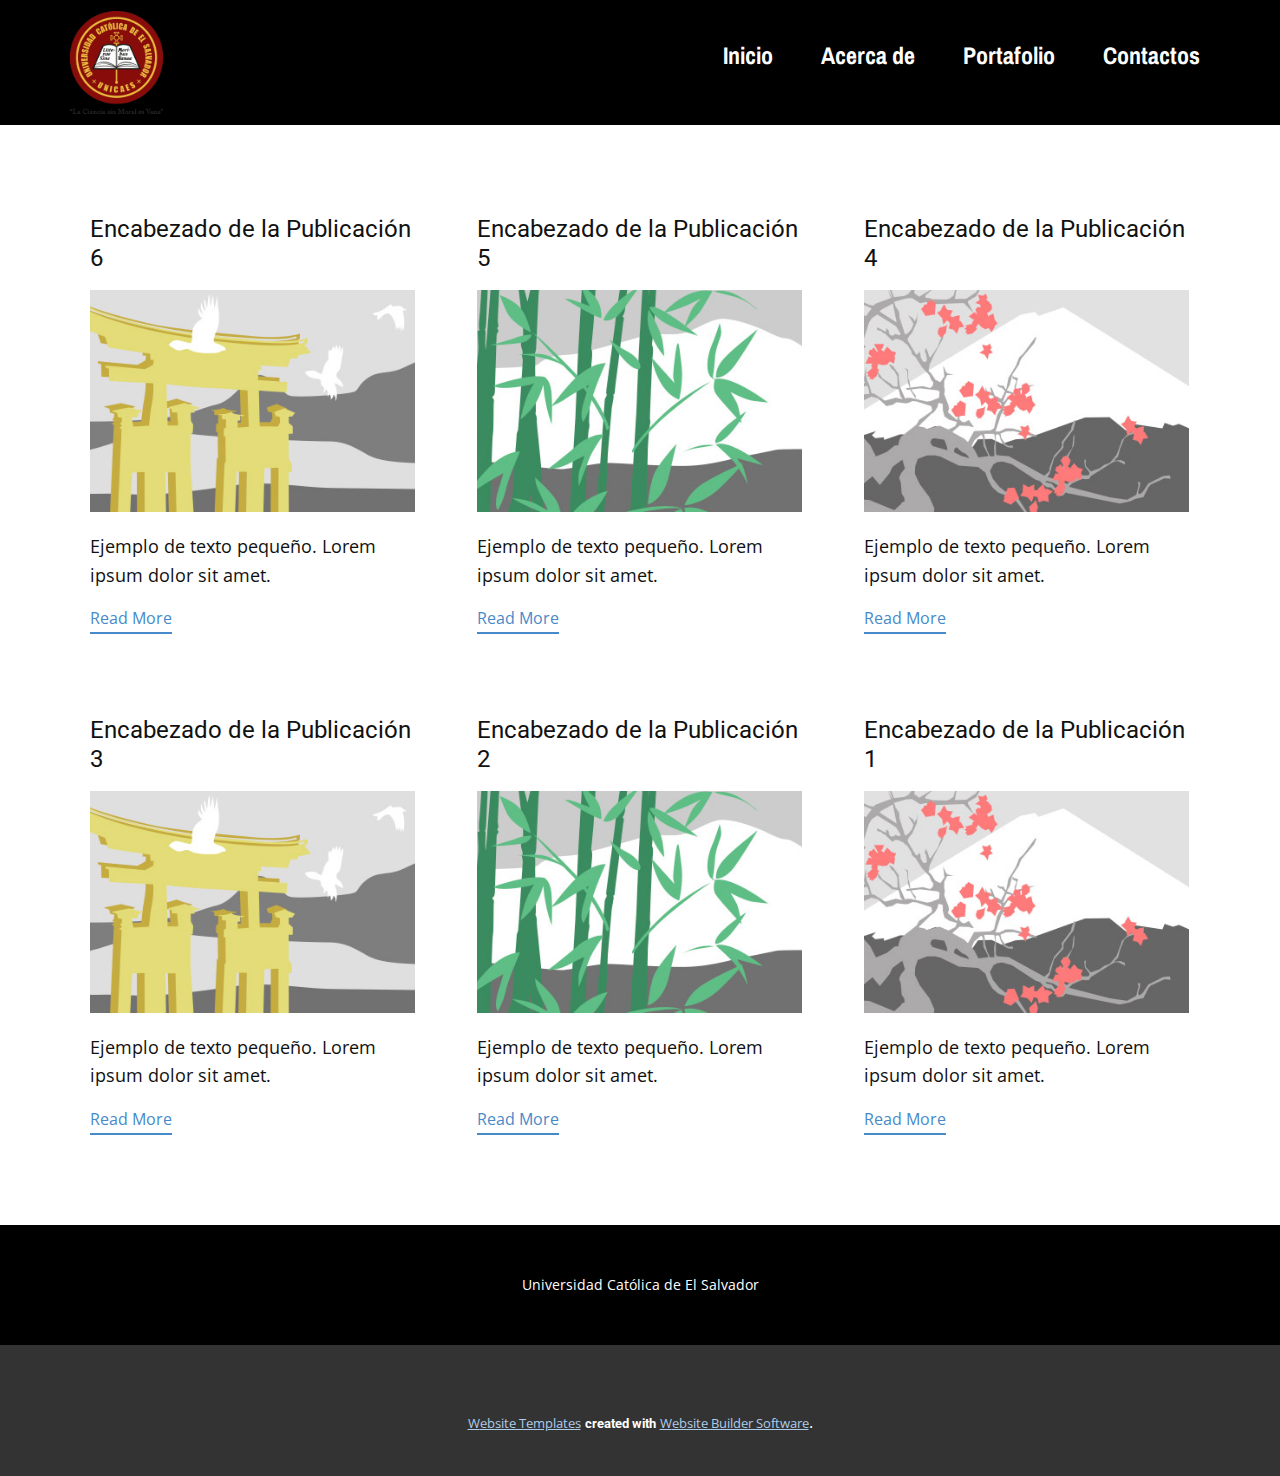
<file: blog/blog.html>
<!DOCTYPE html>
<html style="font-size: 16px;" lang="es"><head>
    <meta name="viewport" content="width=device-width, initial-scale=1.0">
    <meta charset="utf-8">
    <meta name="keywords" content="">
    <meta name="description" content="">
    <title>Blog</title>
    <link rel="stylesheet" href="../nicepage.css" media="screen">
<link rel="stylesheet" href="../Blog-Template.css" media="screen">
    <script class="u-script" type="text/javascript" src="../jquery-1.9.1.min.js" defer=""></script>
    <script class="u-script" type="text/javascript" src="../nicepage.js" defer=""></script>
    <meta name="generator" content="Nicepage 6.0.6, nicepage.com">
    <link id="u-theme-google-font" rel="stylesheet" href="https://fonts.googleapis.com/css?family=Roboto:100,100i,300,300i,400,400i,500,500i,700,700i,900,900i|Open+Sans:300,300i,400,400i,500,500i,600,600i,700,700i,800,800i">
    <link id="u-page-google-font" rel="stylesheet" href="https://fonts.googleapis.com/css?family=Archivo+Narrow:400,400i,500,500i,600,600i,700,700i">
    
    
    
    <script type="application/ld+json">{
		"@context": "http://schema.org",
		"@type": "Organization",
		"name": "",
		"logo": "images/Logo-UNICAES-OFICIAL-923x1024.png"
}</script>
    <meta name="theme-color" content="#478ac9">
  <meta data-intl-tel-input-cdn-path="intlTelInput/"></head>
  <body data-path-to-root="./" data-include-products="false" class="u-body u-xl-mode" data-lang="es"><header class="u-black u-clearfix u-header u-header" id="sec-31b0"><div class="u-clearfix u-sheet u-sheet-1">
        <a href="https://nicepage.com" class="u-image u-logo u-image-1" data-image-width="923" data-image-height="1024">
          <img src="../images/Logo-UNICAES-OFICIAL-923x1024.png" class="u-logo-image u-logo-image-1">
        </a>
        <nav class="u-menu u-menu-one-level u-offcanvas u-menu-1">
          <div class="menu-collapse u-custom-font" style="font-size: 1.5rem; letter-spacing: 0px; font-weight: 700; font-family: &quot;Archivo Narrow&quot;;">
            <a class="u-button-style u-custom-color u-custom-effect-duration u-custom-left-right-menu-spacing u-custom-padding-bottom u-custom-text-active-color u-custom-text-color u-custom-text-hover-color u-custom-top-bottom-menu-spacing u-nav-link u-text-active-palette-1-base u-text-hover-palette-2-base" href="#">
              <svg class="u-svg-link" viewBox="0 0 24 24"><use xmlns:xlink="http://www.w3.org/1999/xlink" xlink:href="#menu-hamburger"></use></svg>
              <svg class="u-svg-content" version="1.1" id="menu-hamburger" viewBox="0 0 16 16" x="0px" y="0px" xmlns:xlink="http://www.w3.org/1999/xlink" xmlns="http://www.w3.org/2000/svg"><g><rect y="1" width="16" height="2"></rect><rect y="7" width="16" height="2"></rect><rect y="13" width="16" height="2"></rect>
</g></svg>
            </a>
          </div>
          <div class="u-custom-menu u-nav-container">
            <ul class="u-custom-font u-nav u-unstyled u-nav-1"><li class="u-nav-item"><a class="u-button-style u-nav-link u-text-active-palette-2-light-2 u-text-hover-custom-color-2 u-text-white" href="../Inicio.html" style="padding: 10px 24px;">Inicio</a>
</li><li class="u-nav-item"><a class="u-button-style u-nav-link u-text-active-palette-2-light-2 u-text-hover-custom-color-2 u-text-white" href="../Acerca-de.html" style="padding: 10px 24px;">Acerca de</a>
</li><li class="u-nav-item"><a class="u-button-style u-nav-link u-text-active-palette-2-light-2 u-text-hover-custom-color-2 u-text-white" href="../Portafolio.html" style="padding: 10px 24px;">Portafolio</a>
</li><li class="u-nav-item"><a class="u-button-style u-nav-link u-text-active-palette-2-light-2 u-text-hover-custom-color-2 u-text-white" href="../Contactos.html" style="padding: 10px 24px;">Contactos</a>
</li></ul>
          </div>
          <div class="u-custom-menu u-nav-container-collapse">
            <div class="u-black u-container-style u-inner-container-layout u-opacity u-opacity-95 u-sidenav">
              <div class="u-inner-container-layout u-sidenav-overflow">
                <div class="u-menu-close"></div>
                <ul class="u-align-center u-nav u-popupmenu-items u-unstyled u-nav-2"><li class="u-nav-item"><a class="u-button-style u-nav-link" href="../Inicio.html">Inicio</a>
</li><li class="u-nav-item"><a class="u-button-style u-nav-link" href="../Acerca-de.html">Acerca de</a>
</li><li class="u-nav-item"><a class="u-button-style u-nav-link" href="../Portafolio.html">Portafolio</a>
</li><li class="u-nav-item"><a class="u-button-style u-nav-link" href="../Contactos.html">Contactos</a>
</li></ul>
              </div>
            </div>
            <div class="u-black u-menu-overlay u-opacity u-opacity-70"></div>
          </div>
        </nav>
      </div></header>
    <section class="u-clearfix u-section-1" id="sec-f7c5">
      <div class="u-clearfix u-sheet u-valign-middle u-sheet-1"><!--blog--><!--blog_options_json--><!--{"type":"Recent","source":"","tags":"","count":""}--><!--/blog_options_json-->
        <div class="u-blog u-expanded-width u-repeater u-repeater-1"><!--blog_post-->
          <div class="u-blog-post u-container-style u-repeater-item u-white u-repeater-item-1">
            <div class="u-container-layout u-similar-container u-valign-top u-container-layout-1"><!--blog_post_header-->
              <h4 class="u-blog-control u-text u-text-1">
                <a class="u-post-header-link" href="../blog/enviar-5.html">Encabezado de la Publicación 6</a>
              </h4><!--/blog_post_header--><!--blog_post_image-->
              <a class="u-post-header-link" href="../blog/enviar-5.html"><img alt="" class="u-blog-control u-expanded-width u-image u-image-default u-image-1" src="../images/8ad73f3c.jpeg"></a><!--/blog_post_image--><!--blog_post_content-->
              <div class="u-blog-control u-post-content u-text u-text-2 fr-view">Ejemplo de texto pequeño. Lorem ipsum dolor sit amet.</div><!--/blog_post_content--><!--blog_post_readmore-->
              <a href="../blog/enviar-5.html" class="u-blog-control u-border-2 u-border-palette-1-base u-btn u-btn-rectangle u-button-style u-none u-btn-1"><!--blog_post_readmore_content--><!--options_json--><!--{"content":"Read More","defaultValue":"Lee mas"}--><!--/options_json-->Read More<!--/blog_post_readmore_content--></a><!--/blog_post_readmore-->
            </div>
          </div><div class="u-blog-post u-container-style u-repeater-item u-video-cover u-white">
            <div class="u-container-layout u-similar-container u-valign-top u-container-layout-2"><!--blog_post_header-->
              <h4 class="u-blog-control u-text u-text-3">
                <a class="u-post-header-link" href="../blog/enviar-4.html">Encabezado de la Publicación 5</a>
              </h4><!--/blog_post_header--><!--blog_post_image-->
              <a class="u-post-header-link" href="../blog/enviar-4.html"><img alt="" class="u-blog-control u-expanded-width u-image u-image-default u-image-2" src="../images/68f64b9d.jpeg"></a><!--/blog_post_image--><!--blog_post_content-->
              <div class="u-blog-control u-post-content u-text u-text-4 fr-view">Ejemplo de texto pequeño. Lorem ipsum dolor sit amet.</div><!--/blog_post_content--><!--blog_post_readmore-->
              <a href="../blog/enviar-4.html" class="u-blog-control u-border-2 u-border-palette-1-base u-btn u-btn-rectangle u-button-style u-none u-btn-2"><!--blog_post_readmore_content--><!--options_json--><!--{"content":"Read More","defaultValue":"Lee mas"}--><!--/options_json-->Read More<!--/blog_post_readmore_content--></a><!--/blog_post_readmore-->
            </div>
          </div><div class="u-blog-post u-container-style u-repeater-item u-video-cover u-white">
            <div class="u-container-layout u-similar-container u-valign-top u-container-layout-3"><!--blog_post_header-->
              <h4 class="u-blog-control u-text u-text-5">
                <a class="u-post-header-link" href="../blog/enviar-3.html">Encabezado de la Publicación 4</a>
              </h4><!--/blog_post_header--><!--blog_post_image-->
              <a class="u-post-header-link" href="../blog/enviar-3.html"><img alt="" class="u-blog-control u-expanded-width u-image u-image-default u-image-3" src="../images/0fd3416c.jpeg"></a><!--/blog_post_image--><!--blog_post_content-->
              <div class="u-blog-control u-post-content u-text u-text-6 fr-view">Ejemplo de texto pequeño. Lorem ipsum dolor sit amet.</div><!--/blog_post_content--><!--blog_post_readmore-->
              <a href="../blog/enviar-3.html" class="u-blog-control u-border-2 u-border-palette-1-base u-btn u-btn-rectangle u-button-style u-none u-btn-3"><!--blog_post_readmore_content--><!--options_json--><!--{"content":"Read More","defaultValue":"Lee mas"}--><!--/options_json-->Read More<!--/blog_post_readmore_content--></a><!--/blog_post_readmore-->
            </div>
          </div><div class="u-blog-post u-container-style u-repeater-item u-white u-repeater-item-1">
            <div class="u-container-layout u-similar-container u-valign-top u-container-layout-1"><!--blog_post_header-->
              <h4 class="u-blog-control u-text u-text-1">
                <a class="u-post-header-link" href="../blog/enviar-2.html">Encabezado de la Publicación 3</a>
              </h4><!--/blog_post_header--><!--blog_post_image-->
              <a class="u-post-header-link" href="../blog/enviar-2.html"><img alt="" class="u-blog-control u-expanded-width u-image u-image-default u-image-1" src="../images/8ad73f3c.jpeg"></a><!--/blog_post_image--><!--blog_post_content-->
              <div class="u-blog-control u-post-content u-text u-text-2 fr-view">Ejemplo de texto pequeño. Lorem ipsum dolor sit amet.</div><!--/blog_post_content--><!--blog_post_readmore-->
              <a href="../blog/enviar-2.html" class="u-blog-control u-border-2 u-border-palette-1-base u-btn u-btn-rectangle u-button-style u-none u-btn-1"><!--blog_post_readmore_content--><!--options_json--><!--{"content":"Read More","defaultValue":"Lee mas"}--><!--/options_json-->Read More<!--/blog_post_readmore_content--></a><!--/blog_post_readmore-->
            </div>
          </div><div class="u-blog-post u-container-style u-repeater-item u-video-cover u-white">
            <div class="u-container-layout u-similar-container u-valign-top u-container-layout-2"><!--blog_post_header-->
              <h4 class="u-blog-control u-text u-text-3">
                <a class="u-post-header-link" href="../blog/enviar-1.html">Encabezado de la Publicación 2</a>
              </h4><!--/blog_post_header--><!--blog_post_image-->
              <a class="u-post-header-link" href="../blog/enviar-1.html"><img alt="" class="u-blog-control u-expanded-width u-image u-image-default u-image-2" src="../images/68f64b9d.jpeg"></a><!--/blog_post_image--><!--blog_post_content-->
              <div class="u-blog-control u-post-content u-text u-text-4 fr-view">Ejemplo de texto pequeño. Lorem ipsum dolor sit amet.</div><!--/blog_post_content--><!--blog_post_readmore-->
              <a href="../blog/enviar-1.html" class="u-blog-control u-border-2 u-border-palette-1-base u-btn u-btn-rectangle u-button-style u-none u-btn-2"><!--blog_post_readmore_content--><!--options_json--><!--{"content":"Read More","defaultValue":"Lee mas"}--><!--/options_json-->Read More<!--/blog_post_readmore_content--></a><!--/blog_post_readmore-->
            </div>
          </div><div class="u-blog-post u-container-style u-repeater-item u-video-cover u-white">
            <div class="u-container-layout u-similar-container u-valign-top u-container-layout-3"><!--blog_post_header-->
              <h4 class="u-blog-control u-text u-text-5">
                <a class="u-post-header-link" href="../blog/enviar.html">Encabezado de la Publicación 1</a>
              </h4><!--/blog_post_header--><!--blog_post_image-->
              <a class="u-post-header-link" href="../blog/enviar.html"><img alt="" class="u-blog-control u-expanded-width u-image u-image-default u-image-3" src="../images/0fd3416c.jpeg"></a><!--/blog_post_image--><!--blog_post_content-->
              <div class="u-blog-control u-post-content u-text u-text-6 fr-view">Ejemplo de texto pequeño. Lorem ipsum dolor sit amet.</div><!--/blog_post_content--><!--blog_post_readmore-->
              <a href="../blog/enviar.html" class="u-blog-control u-border-2 u-border-palette-1-base u-btn u-btn-rectangle u-button-style u-none u-btn-3"><!--blog_post_readmore_content--><!--options_json--><!--{"content":"Read More","defaultValue":"Lee mas"}--><!--/options_json-->Read More<!--/blog_post_readmore_content--></a><!--/blog_post_readmore-->
            </div>
          </div><!--/blog_post--><!--blog_post-->
          <!--/blog_post--><!--blog_post-->
          <!--/blog_post-->
        </div><!--/blog-->
      </div>
    </section>
    
    
    
    <footer class="u-align-center u-black u-clearfix u-footer u-footer" id="sec-d296"><div class="u-clearfix u-sheet u-sheet-1">
        <p class="u-small-text u-text u-text-variant u-text-1">Universidad Católica de El Salvador</p>
      </div></footer>
    <section class="u-backlink u-clearfix u-grey-80">
      <a class="u-link" href="https://nicepage.com/website-templates" target="_blank">
        <span>Website Templates</span>
      </a>
      <p class="u-text">
        <span>created with</span>
      </p>
      <a class="u-link" href="" target="_blank">
        <span>Website Builder Software</span>
      </a>. 
    </section>
  
</body></html>
</file>
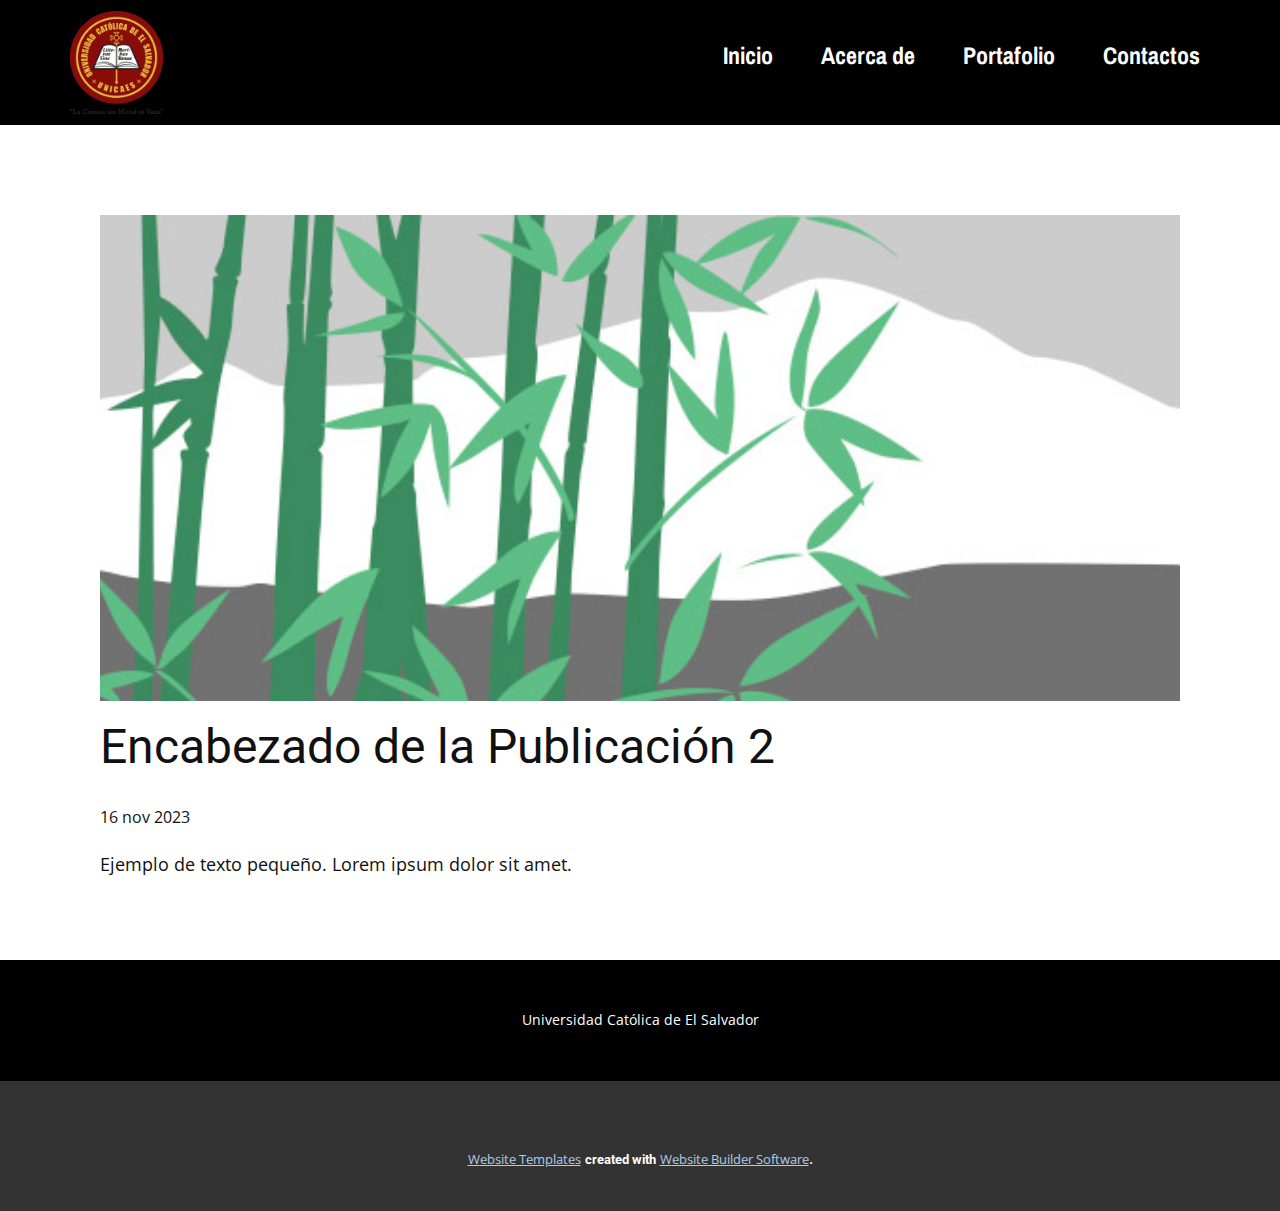
<file: blog/enviar-1.html>
<!DOCTYPE html>
<html style="font-size: 16px;" lang="es"><head>
    <meta name="viewport" content="width=device-width, initial-scale=1.0">
    <meta charset="utf-8">
    <meta name="keywords" content="Encabezado de la Publicación 1">
    <meta name="description" content="">
    <title>Encabezado de la Publicación 2</title>
    <link rel="stylesheet" href="../nicepage.css" media="screen">
<link rel="stylesheet" href="../Post-Template.css" media="screen">
    <script class="u-script" type="text/javascript" src="../jquery-1.9.1.min.js" defer=""></script>
    <script class="u-script" type="text/javascript" src="../nicepage.js" defer=""></script>
    <meta name="generator" content="Nicepage 6.0.6, nicepage.com">
    <link id="u-theme-google-font" rel="stylesheet" href="https://fonts.googleapis.com/css?family=Roboto:100,100i,300,300i,400,400i,500,500i,700,700i,900,900i|Open+Sans:300,300i,400,400i,500,500i,600,600i,700,700i,800,800i">
    <link id="u-page-google-font" rel="stylesheet" href="https://fonts.googleapis.com/css?family=Archivo+Narrow:400,400i,500,500i,600,600i,700,700i">
    
    
    
    <script type="application/ld+json">{
		"@context": "http://schema.org",
		"@type": "Organization",
		"name": "",
		"logo": "images/Logo-UNICAES-OFICIAL-923x1024.png"
}</script>
    <meta name="theme-color" content="#478ac9">
  <meta data-intl-tel-input-cdn-path="intlTelInput/"></head>
  <body data-path-to-root="./" data-include-products="false" class="u-body u-xl-mode" data-lang="es"><header class="u-black u-clearfix u-header u-header" id="sec-31b0"><div class="u-clearfix u-sheet u-sheet-1">
        <a href="https://nicepage.com" class="u-image u-logo u-image-1" data-image-width="923" data-image-height="1024">
          <img src="../images/Logo-UNICAES-OFICIAL-923x1024.png" class="u-logo-image u-logo-image-1">
        </a>
        <nav class="u-menu u-menu-one-level u-offcanvas u-menu-1">
          <div class="menu-collapse u-custom-font" style="font-size: 1.5rem; letter-spacing: 0px; font-weight: 700; font-family: &quot;Archivo Narrow&quot;;">
            <a class="u-button-style u-custom-color u-custom-effect-duration u-custom-left-right-menu-spacing u-custom-padding-bottom u-custom-text-active-color u-custom-text-color u-custom-text-hover-color u-custom-top-bottom-menu-spacing u-nav-link u-text-active-palette-1-base u-text-hover-palette-2-base" href="#">
              <svg class="u-svg-link" viewBox="0 0 24 24"><use xmlns:xlink="http://www.w3.org/1999/xlink" xlink:href="#menu-hamburger"></use></svg>
              <svg class="u-svg-content" version="1.1" id="menu-hamburger" viewBox="0 0 16 16" x="0px" y="0px" xmlns:xlink="http://www.w3.org/1999/xlink" xmlns="http://www.w3.org/2000/svg"><g><rect y="1" width="16" height="2"></rect><rect y="7" width="16" height="2"></rect><rect y="13" width="16" height="2"></rect>
</g></svg>
            </a>
          </div>
          <div class="u-custom-menu u-nav-container">
            <ul class="u-custom-font u-nav u-unstyled u-nav-1"><li class="u-nav-item"><a class="u-button-style u-nav-link u-text-active-palette-2-light-2 u-text-hover-custom-color-2 u-text-white" href="../Inicio.html" style="padding: 10px 24px;">Inicio</a>
</li><li class="u-nav-item"><a class="u-button-style u-nav-link u-text-active-palette-2-light-2 u-text-hover-custom-color-2 u-text-white" href="../Acerca-de.html" style="padding: 10px 24px;">Acerca de</a>
</li><li class="u-nav-item"><a class="u-button-style u-nav-link u-text-active-palette-2-light-2 u-text-hover-custom-color-2 u-text-white" href="../Portafolio.html" style="padding: 10px 24px;">Portafolio</a>
</li><li class="u-nav-item"><a class="u-button-style u-nav-link u-text-active-palette-2-light-2 u-text-hover-custom-color-2 u-text-white" href="../Contactos.html" style="padding: 10px 24px;">Contactos</a>
</li></ul>
          </div>
          <div class="u-custom-menu u-nav-container-collapse">
            <div class="u-black u-container-style u-inner-container-layout u-opacity u-opacity-95 u-sidenav">
              <div class="u-inner-container-layout u-sidenav-overflow">
                <div class="u-menu-close"></div>
                <ul class="u-align-center u-nav u-popupmenu-items u-unstyled u-nav-2"><li class="u-nav-item"><a class="u-button-style u-nav-link" href="../Inicio.html">Inicio</a>
</li><li class="u-nav-item"><a class="u-button-style u-nav-link" href="../Acerca-de.html">Acerca de</a>
</li><li class="u-nav-item"><a class="u-button-style u-nav-link" href="../Portafolio.html">Portafolio</a>
</li><li class="u-nav-item"><a class="u-button-style u-nav-link" href="../Contactos.html">Contactos</a>
</li></ul>
              </div>
            </div>
            <div class="u-black u-menu-overlay u-opacity u-opacity-70"></div>
          </div>
        </nav>
      </div></header>
    <section class="u-align-center u-clearfix u-section-1" id="sec-31f0">
      <div class="u-clearfix u-sheet u-valign-middle-md u-valign-middle-sm u-valign-middle-xs u-sheet-1"><!--post_details--><!--post_details_options_json--><!--{"source":""}--><!--/post_details_options_json--><!--blog_post-->
        <div class="u-container-style u-expanded-width u-post-details u-post-details-1">
          <div class="u-container-layout u-valign-middle u-container-layout-1"><!--blog_post_image-->
            <img alt="" class="u-blog-control u-expanded-width u-image u-image-default u-image-1" src="../images/68f64b9d.jpeg"><!--/blog_post_image--><!--blog_post_header-->
            <h2 class="u-blog-control u-text u-text-1">Encabezado de la Publicación 2</h2><!--/blog_post_header--><!--blog_post_metadata-->
            <div class="u-blog-control u-metadata u-metadata-1"><!--blog_post_metadata_date-->
              <span class="u-meta-date u-meta-icon">16 nov 2023</span><!--/blog_post_metadata_date--><!--blog_post_metadata_category-->
              <!--/blog_post_metadata_category--><!--blog_post_metadata_comments-->
              <!--/blog_post_metadata_comments-->
            </div><!--/blog_post_metadata--><!--blog_post_content-->
            <div class="u-align-justify u-blog-control u-post-content u-text u-text-2 fr-view">
  Ejemplo de texto pequeño. Lorem ipsum dolor sit amet.
  </div><!--/blog_post_content-->
          </div>
        </div><!--/blog_post--><!--/post_details-->
      </div>
    </section>
    
    
    
    <footer class="u-align-center u-black u-clearfix u-footer u-footer" id="sec-d296"><div class="u-clearfix u-sheet u-sheet-1">
        <p class="u-small-text u-text u-text-variant u-text-1">Universidad Católica de El Salvador</p>
      </div></footer>
    <section class="u-backlink u-clearfix u-grey-80">
      <a class="u-link" href="https://nicepage.com/website-templates" target="_blank">
        <span>Website Templates</span>
      </a>
      <p class="u-text">
        <span>created with</span>
      </p>
      <a class="u-link" href="" target="_blank">
        <span>Website Builder Software</span>
      </a>. 
    </section>
  
</body></html>
</file>
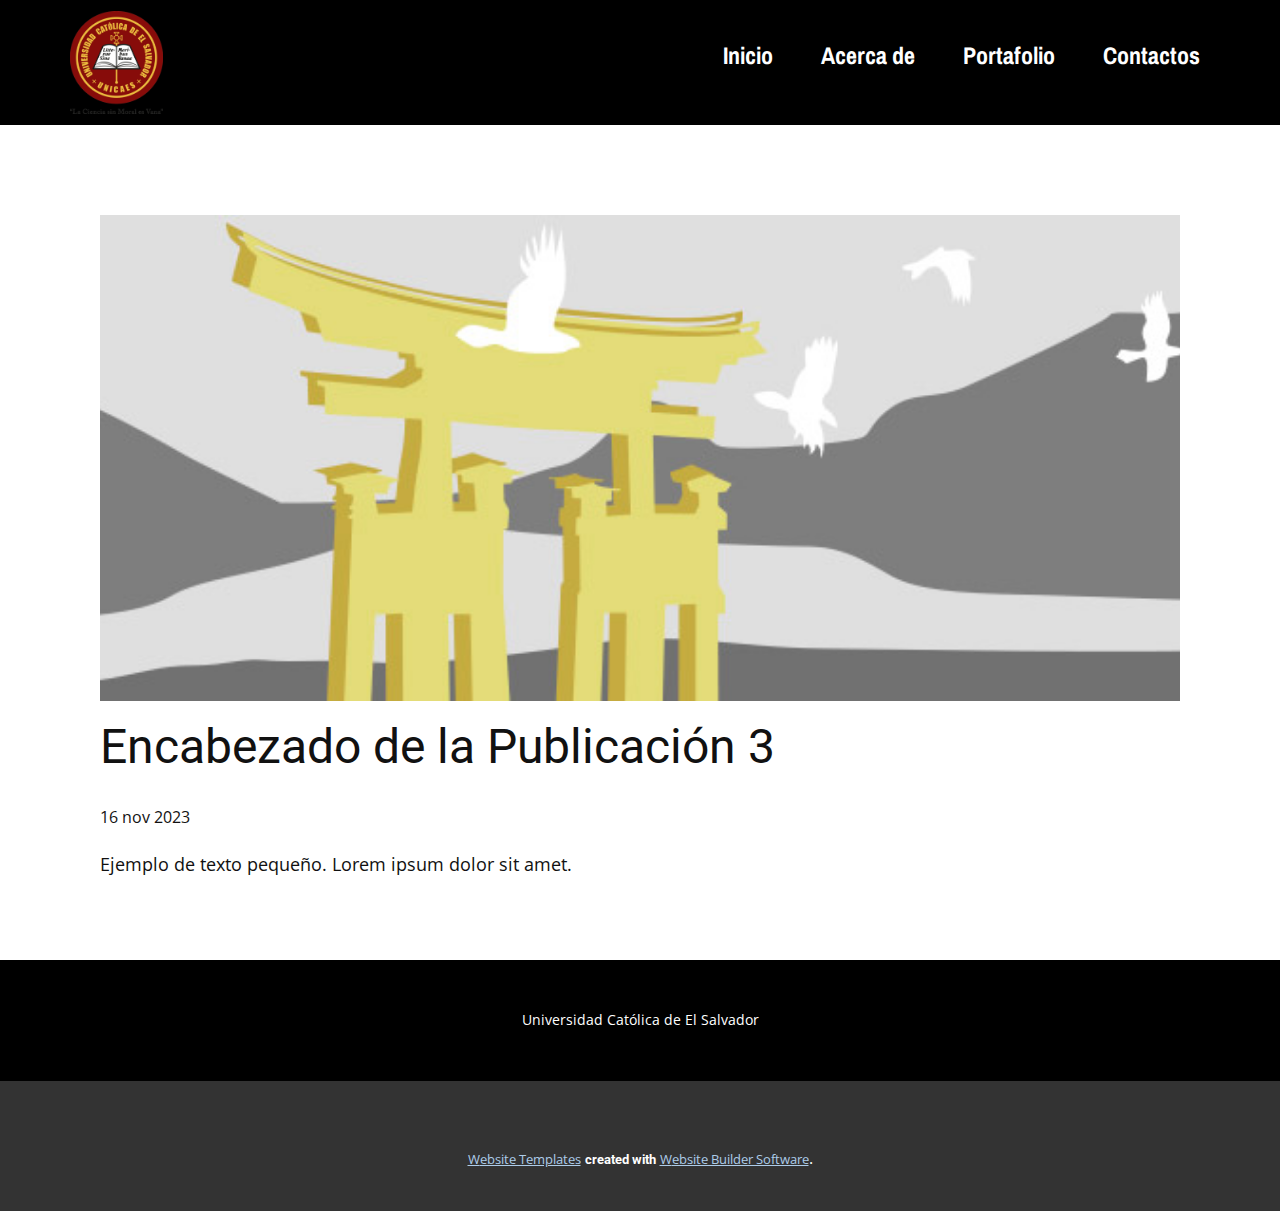
<file: blog/enviar-2.html>
<!DOCTYPE html>
<html style="font-size: 16px;" lang="es"><head>
    <meta name="viewport" content="width=device-width, initial-scale=1.0">
    <meta charset="utf-8">
    <meta name="keywords" content="Encabezado de la Publicación 1">
    <meta name="description" content="">
    <title>Encabezado de la Publicación 3</title>
    <link rel="stylesheet" href="../nicepage.css" media="screen">
<link rel="stylesheet" href="../Post-Template.css" media="screen">
    <script class="u-script" type="text/javascript" src="../jquery-1.9.1.min.js" defer=""></script>
    <script class="u-script" type="text/javascript" src="../nicepage.js" defer=""></script>
    <meta name="generator" content="Nicepage 6.0.6, nicepage.com">
    <link id="u-theme-google-font" rel="stylesheet" href="https://fonts.googleapis.com/css?family=Roboto:100,100i,300,300i,400,400i,500,500i,700,700i,900,900i|Open+Sans:300,300i,400,400i,500,500i,600,600i,700,700i,800,800i">
    <link id="u-page-google-font" rel="stylesheet" href="https://fonts.googleapis.com/css?family=Archivo+Narrow:400,400i,500,500i,600,600i,700,700i">
    
    
    
    <script type="application/ld+json">{
		"@context": "http://schema.org",
		"@type": "Organization",
		"name": "",
		"logo": "images/Logo-UNICAES-OFICIAL-923x1024.png"
}</script>
    <meta name="theme-color" content="#478ac9">
  <meta data-intl-tel-input-cdn-path="intlTelInput/"></head>
  <body data-path-to-root="./" data-include-products="false" class="u-body u-xl-mode" data-lang="es"><header class="u-black u-clearfix u-header u-header" id="sec-31b0"><div class="u-clearfix u-sheet u-sheet-1">
        <a href="https://nicepage.com" class="u-image u-logo u-image-1" data-image-width="923" data-image-height="1024">
          <img src="../images/Logo-UNICAES-OFICIAL-923x1024.png" class="u-logo-image u-logo-image-1">
        </a>
        <nav class="u-menu u-menu-one-level u-offcanvas u-menu-1">
          <div class="menu-collapse u-custom-font" style="font-size: 1.5rem; letter-spacing: 0px; font-weight: 700; font-family: &quot;Archivo Narrow&quot;;">
            <a class="u-button-style u-custom-color u-custom-effect-duration u-custom-left-right-menu-spacing u-custom-padding-bottom u-custom-text-active-color u-custom-text-color u-custom-text-hover-color u-custom-top-bottom-menu-spacing u-nav-link u-text-active-palette-1-base u-text-hover-palette-2-base" href="#">
              <svg class="u-svg-link" viewBox="0 0 24 24"><use xmlns:xlink="http://www.w3.org/1999/xlink" xlink:href="#menu-hamburger"></use></svg>
              <svg class="u-svg-content" version="1.1" id="menu-hamburger" viewBox="0 0 16 16" x="0px" y="0px" xmlns:xlink="http://www.w3.org/1999/xlink" xmlns="http://www.w3.org/2000/svg"><g><rect y="1" width="16" height="2"></rect><rect y="7" width="16" height="2"></rect><rect y="13" width="16" height="2"></rect>
</g></svg>
            </a>
          </div>
          <div class="u-custom-menu u-nav-container">
            <ul class="u-custom-font u-nav u-unstyled u-nav-1"><li class="u-nav-item"><a class="u-button-style u-nav-link u-text-active-palette-2-light-2 u-text-hover-custom-color-2 u-text-white" href="../Inicio.html" style="padding: 10px 24px;">Inicio</a>
</li><li class="u-nav-item"><a class="u-button-style u-nav-link u-text-active-palette-2-light-2 u-text-hover-custom-color-2 u-text-white" href="../Acerca-de.html" style="padding: 10px 24px;">Acerca de</a>
</li><li class="u-nav-item"><a class="u-button-style u-nav-link u-text-active-palette-2-light-2 u-text-hover-custom-color-2 u-text-white" href="../Portafolio.html" style="padding: 10px 24px;">Portafolio</a>
</li><li class="u-nav-item"><a class="u-button-style u-nav-link u-text-active-palette-2-light-2 u-text-hover-custom-color-2 u-text-white" href="../Contactos.html" style="padding: 10px 24px;">Contactos</a>
</li></ul>
          </div>
          <div class="u-custom-menu u-nav-container-collapse">
            <div class="u-black u-container-style u-inner-container-layout u-opacity u-opacity-95 u-sidenav">
              <div class="u-inner-container-layout u-sidenav-overflow">
                <div class="u-menu-close"></div>
                <ul class="u-align-center u-nav u-popupmenu-items u-unstyled u-nav-2"><li class="u-nav-item"><a class="u-button-style u-nav-link" href="../Inicio.html">Inicio</a>
</li><li class="u-nav-item"><a class="u-button-style u-nav-link" href="../Acerca-de.html">Acerca de</a>
</li><li class="u-nav-item"><a class="u-button-style u-nav-link" href="../Portafolio.html">Portafolio</a>
</li><li class="u-nav-item"><a class="u-button-style u-nav-link" href="../Contactos.html">Contactos</a>
</li></ul>
              </div>
            </div>
            <div class="u-black u-menu-overlay u-opacity u-opacity-70"></div>
          </div>
        </nav>
      </div></header>
    <section class="u-align-center u-clearfix u-section-1" id="sec-31f0">
      <div class="u-clearfix u-sheet u-valign-middle-md u-valign-middle-sm u-valign-middle-xs u-sheet-1"><!--post_details--><!--post_details_options_json--><!--{"source":""}--><!--/post_details_options_json--><!--blog_post-->
        <div class="u-container-style u-expanded-width u-post-details u-post-details-1">
          <div class="u-container-layout u-valign-middle u-container-layout-1"><!--blog_post_image-->
            <img alt="" class="u-blog-control u-expanded-width u-image u-image-default u-image-1" src="../images/8ad73f3c.jpeg"><!--/blog_post_image--><!--blog_post_header-->
            <h2 class="u-blog-control u-text u-text-1">Encabezado de la Publicación 3</h2><!--/blog_post_header--><!--blog_post_metadata-->
            <div class="u-blog-control u-metadata u-metadata-1"><!--blog_post_metadata_date-->
              <span class="u-meta-date u-meta-icon">16 nov 2023</span><!--/blog_post_metadata_date--><!--blog_post_metadata_category-->
              <!--/blog_post_metadata_category--><!--blog_post_metadata_comments-->
              <!--/blog_post_metadata_comments-->
            </div><!--/blog_post_metadata--><!--blog_post_content-->
            <div class="u-align-justify u-blog-control u-post-content u-text u-text-2 fr-view">
  Ejemplo de texto pequeño. Lorem ipsum dolor sit amet.
  </div><!--/blog_post_content-->
          </div>
        </div><!--/blog_post--><!--/post_details-->
      </div>
    </section>
    
    
    
    <footer class="u-align-center u-black u-clearfix u-footer u-footer" id="sec-d296"><div class="u-clearfix u-sheet u-sheet-1">
        <p class="u-small-text u-text u-text-variant u-text-1">Universidad Católica de El Salvador</p>
      </div></footer>
    <section class="u-backlink u-clearfix u-grey-80">
      <a class="u-link" href="https://nicepage.com/website-templates" target="_blank">
        <span>Website Templates</span>
      </a>
      <p class="u-text">
        <span>created with</span>
      </p>
      <a class="u-link" href="" target="_blank">
        <span>Website Builder Software</span>
      </a>. 
    </section>
  
</body></html>
</file>
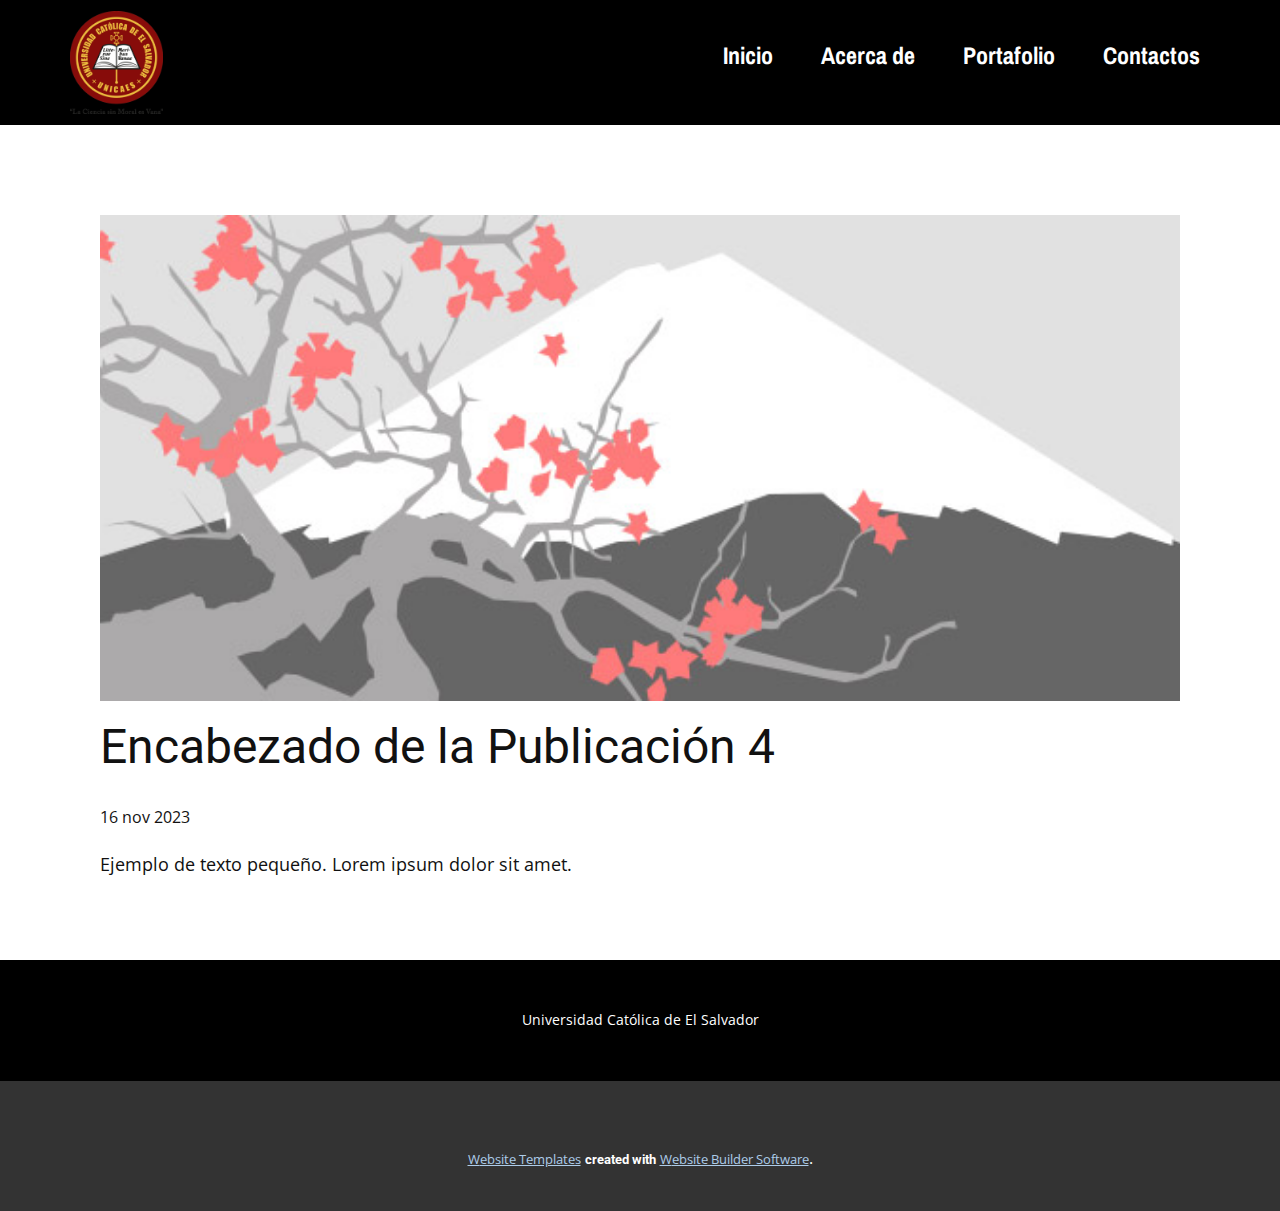
<file: blog/enviar-3.html>
<!DOCTYPE html>
<html style="font-size: 16px;" lang="es"><head>
    <meta name="viewport" content="width=device-width, initial-scale=1.0">
    <meta charset="utf-8">
    <meta name="keywords" content="Encabezado de la Publicación 1">
    <meta name="description" content="">
    <title>Encabezado de la Publicación 4</title>
    <link rel="stylesheet" href="../nicepage.css" media="screen">
<link rel="stylesheet" href="../Post-Template.css" media="screen">
    <script class="u-script" type="text/javascript" src="../jquery-1.9.1.min.js" defer=""></script>
    <script class="u-script" type="text/javascript" src="../nicepage.js" defer=""></script>
    <meta name="generator" content="Nicepage 6.0.6, nicepage.com">
    <link id="u-theme-google-font" rel="stylesheet" href="https://fonts.googleapis.com/css?family=Roboto:100,100i,300,300i,400,400i,500,500i,700,700i,900,900i|Open+Sans:300,300i,400,400i,500,500i,600,600i,700,700i,800,800i">
    <link id="u-page-google-font" rel="stylesheet" href="https://fonts.googleapis.com/css?family=Archivo+Narrow:400,400i,500,500i,600,600i,700,700i">
    
    
    
    <script type="application/ld+json">{
		"@context": "http://schema.org",
		"@type": "Organization",
		"name": "",
		"logo": "images/Logo-UNICAES-OFICIAL-923x1024.png"
}</script>
    <meta name="theme-color" content="#478ac9">
  <meta data-intl-tel-input-cdn-path="intlTelInput/"></head>
  <body data-path-to-root="./" data-include-products="false" class="u-body u-xl-mode" data-lang="es"><header class="u-black u-clearfix u-header u-header" id="sec-31b0"><div class="u-clearfix u-sheet u-sheet-1">
        <a href="https://nicepage.com" class="u-image u-logo u-image-1" data-image-width="923" data-image-height="1024">
          <img src="../images/Logo-UNICAES-OFICIAL-923x1024.png" class="u-logo-image u-logo-image-1">
        </a>
        <nav class="u-menu u-menu-one-level u-offcanvas u-menu-1">
          <div class="menu-collapse u-custom-font" style="font-size: 1.5rem; letter-spacing: 0px; font-weight: 700; font-family: &quot;Archivo Narrow&quot;;">
            <a class="u-button-style u-custom-color u-custom-effect-duration u-custom-left-right-menu-spacing u-custom-padding-bottom u-custom-text-active-color u-custom-text-color u-custom-text-hover-color u-custom-top-bottom-menu-spacing u-nav-link u-text-active-palette-1-base u-text-hover-palette-2-base" href="#">
              <svg class="u-svg-link" viewBox="0 0 24 24"><use xmlns:xlink="http://www.w3.org/1999/xlink" xlink:href="#menu-hamburger"></use></svg>
              <svg class="u-svg-content" version="1.1" id="menu-hamburger" viewBox="0 0 16 16" x="0px" y="0px" xmlns:xlink="http://www.w3.org/1999/xlink" xmlns="http://www.w3.org/2000/svg"><g><rect y="1" width="16" height="2"></rect><rect y="7" width="16" height="2"></rect><rect y="13" width="16" height="2"></rect>
</g></svg>
            </a>
          </div>
          <div class="u-custom-menu u-nav-container">
            <ul class="u-custom-font u-nav u-unstyled u-nav-1"><li class="u-nav-item"><a class="u-button-style u-nav-link u-text-active-palette-2-light-2 u-text-hover-custom-color-2 u-text-white" href="../Inicio.html" style="padding: 10px 24px;">Inicio</a>
</li><li class="u-nav-item"><a class="u-button-style u-nav-link u-text-active-palette-2-light-2 u-text-hover-custom-color-2 u-text-white" href="../Acerca-de.html" style="padding: 10px 24px;">Acerca de</a>
</li><li class="u-nav-item"><a class="u-button-style u-nav-link u-text-active-palette-2-light-2 u-text-hover-custom-color-2 u-text-white" href="../Portafolio.html" style="padding: 10px 24px;">Portafolio</a>
</li><li class="u-nav-item"><a class="u-button-style u-nav-link u-text-active-palette-2-light-2 u-text-hover-custom-color-2 u-text-white" href="../Contactos.html" style="padding: 10px 24px;">Contactos</a>
</li></ul>
          </div>
          <div class="u-custom-menu u-nav-container-collapse">
            <div class="u-black u-container-style u-inner-container-layout u-opacity u-opacity-95 u-sidenav">
              <div class="u-inner-container-layout u-sidenav-overflow">
                <div class="u-menu-close"></div>
                <ul class="u-align-center u-nav u-popupmenu-items u-unstyled u-nav-2"><li class="u-nav-item"><a class="u-button-style u-nav-link" href="../Inicio.html">Inicio</a>
</li><li class="u-nav-item"><a class="u-button-style u-nav-link" href="../Acerca-de.html">Acerca de</a>
</li><li class="u-nav-item"><a class="u-button-style u-nav-link" href="../Portafolio.html">Portafolio</a>
</li><li class="u-nav-item"><a class="u-button-style u-nav-link" href="../Contactos.html">Contactos</a>
</li></ul>
              </div>
            </div>
            <div class="u-black u-menu-overlay u-opacity u-opacity-70"></div>
          </div>
        </nav>
      </div></header>
    <section class="u-align-center u-clearfix u-section-1" id="sec-31f0">
      <div class="u-clearfix u-sheet u-valign-middle-md u-valign-middle-sm u-valign-middle-xs u-sheet-1"><!--post_details--><!--post_details_options_json--><!--{"source":""}--><!--/post_details_options_json--><!--blog_post-->
        <div class="u-container-style u-expanded-width u-post-details u-post-details-1">
          <div class="u-container-layout u-valign-middle u-container-layout-1"><!--blog_post_image-->
            <img alt="" class="u-blog-control u-expanded-width u-image u-image-default u-image-1" src="../images/0fd3416c.jpeg"><!--/blog_post_image--><!--blog_post_header-->
            <h2 class="u-blog-control u-text u-text-1">Encabezado de la Publicación 4</h2><!--/blog_post_header--><!--blog_post_metadata-->
            <div class="u-blog-control u-metadata u-metadata-1"><!--blog_post_metadata_date-->
              <span class="u-meta-date u-meta-icon">16 nov 2023</span><!--/blog_post_metadata_date--><!--blog_post_metadata_category-->
              <!--/blog_post_metadata_category--><!--blog_post_metadata_comments-->
              <!--/blog_post_metadata_comments-->
            </div><!--/blog_post_metadata--><!--blog_post_content-->
            <div class="u-align-justify u-blog-control u-post-content u-text u-text-2 fr-view">
  Ejemplo de texto pequeño. Lorem ipsum dolor sit amet.
  </div><!--/blog_post_content-->
          </div>
        </div><!--/blog_post--><!--/post_details-->
      </div>
    </section>
    
    
    
    <footer class="u-align-center u-black u-clearfix u-footer u-footer" id="sec-d296"><div class="u-clearfix u-sheet u-sheet-1">
        <p class="u-small-text u-text u-text-variant u-text-1">Universidad Católica de El Salvador</p>
      </div></footer>
    <section class="u-backlink u-clearfix u-grey-80">
      <a class="u-link" href="https://nicepage.com/website-templates" target="_blank">
        <span>Website Templates</span>
      </a>
      <p class="u-text">
        <span>created with</span>
      </p>
      <a class="u-link" href="" target="_blank">
        <span>Website Builder Software</span>
      </a>. 
    </section>
  
</body></html>
</file>
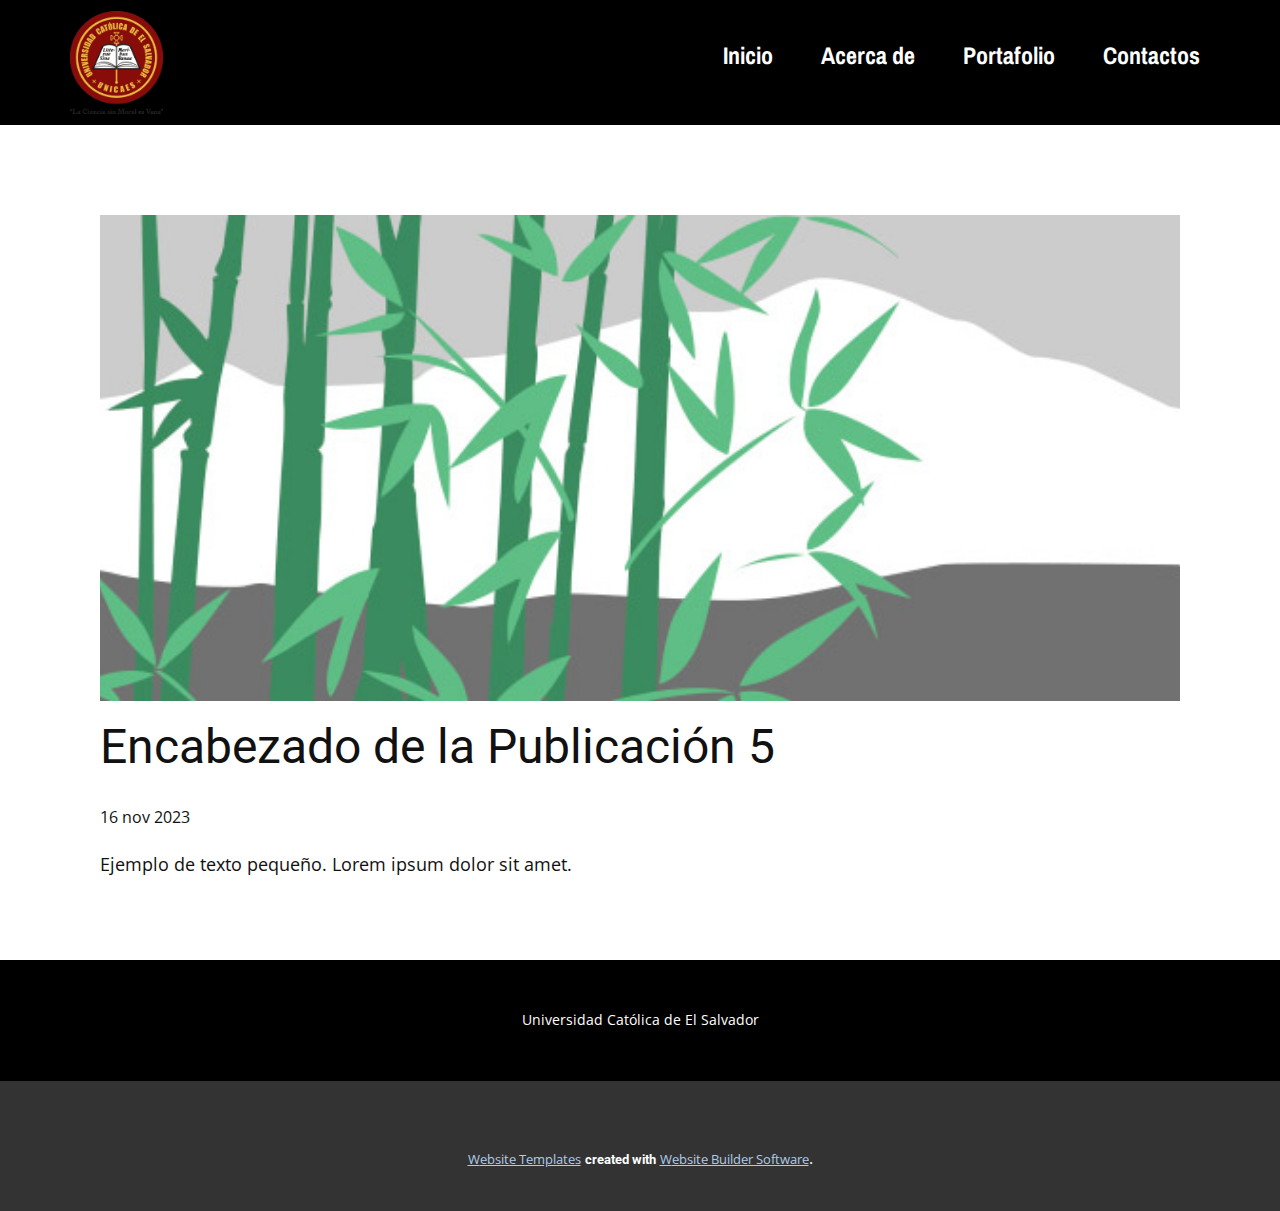
<file: blog/enviar-4.html>
<!DOCTYPE html>
<html style="font-size: 16px;" lang="es"><head>
    <meta name="viewport" content="width=device-width, initial-scale=1.0">
    <meta charset="utf-8">
    <meta name="keywords" content="Encabezado de la Publicación 1">
    <meta name="description" content="">
    <title>Encabezado de la Publicación 5</title>
    <link rel="stylesheet" href="../nicepage.css" media="screen">
<link rel="stylesheet" href="../Post-Template.css" media="screen">
    <script class="u-script" type="text/javascript" src="../jquery-1.9.1.min.js" defer=""></script>
    <script class="u-script" type="text/javascript" src="../nicepage.js" defer=""></script>
    <meta name="generator" content="Nicepage 6.0.6, nicepage.com">
    <link id="u-theme-google-font" rel="stylesheet" href="https://fonts.googleapis.com/css?family=Roboto:100,100i,300,300i,400,400i,500,500i,700,700i,900,900i|Open+Sans:300,300i,400,400i,500,500i,600,600i,700,700i,800,800i">
    <link id="u-page-google-font" rel="stylesheet" href="https://fonts.googleapis.com/css?family=Archivo+Narrow:400,400i,500,500i,600,600i,700,700i">
    
    
    
    <script type="application/ld+json">{
		"@context": "http://schema.org",
		"@type": "Organization",
		"name": "",
		"logo": "images/Logo-UNICAES-OFICIAL-923x1024.png"
}</script>
    <meta name="theme-color" content="#478ac9">
  <meta data-intl-tel-input-cdn-path="intlTelInput/"></head>
  <body data-path-to-root="./" data-include-products="false" class="u-body u-xl-mode" data-lang="es"><header class="u-black u-clearfix u-header u-header" id="sec-31b0"><div class="u-clearfix u-sheet u-sheet-1">
        <a href="https://nicepage.com" class="u-image u-logo u-image-1" data-image-width="923" data-image-height="1024">
          <img src="../images/Logo-UNICAES-OFICIAL-923x1024.png" class="u-logo-image u-logo-image-1">
        </a>
        <nav class="u-menu u-menu-one-level u-offcanvas u-menu-1">
          <div class="menu-collapse u-custom-font" style="font-size: 1.5rem; letter-spacing: 0px; font-weight: 700; font-family: &quot;Archivo Narrow&quot;;">
            <a class="u-button-style u-custom-color u-custom-effect-duration u-custom-left-right-menu-spacing u-custom-padding-bottom u-custom-text-active-color u-custom-text-color u-custom-text-hover-color u-custom-top-bottom-menu-spacing u-nav-link u-text-active-palette-1-base u-text-hover-palette-2-base" href="#">
              <svg class="u-svg-link" viewBox="0 0 24 24"><use xmlns:xlink="http://www.w3.org/1999/xlink" xlink:href="#menu-hamburger"></use></svg>
              <svg class="u-svg-content" version="1.1" id="menu-hamburger" viewBox="0 0 16 16" x="0px" y="0px" xmlns:xlink="http://www.w3.org/1999/xlink" xmlns="http://www.w3.org/2000/svg"><g><rect y="1" width="16" height="2"></rect><rect y="7" width="16" height="2"></rect><rect y="13" width="16" height="2"></rect>
</g></svg>
            </a>
          </div>
          <div class="u-custom-menu u-nav-container">
            <ul class="u-custom-font u-nav u-unstyled u-nav-1"><li class="u-nav-item"><a class="u-button-style u-nav-link u-text-active-palette-2-light-2 u-text-hover-custom-color-2 u-text-white" href="../Inicio.html" style="padding: 10px 24px;">Inicio</a>
</li><li class="u-nav-item"><a class="u-button-style u-nav-link u-text-active-palette-2-light-2 u-text-hover-custom-color-2 u-text-white" href="../Acerca-de.html" style="padding: 10px 24px;">Acerca de</a>
</li><li class="u-nav-item"><a class="u-button-style u-nav-link u-text-active-palette-2-light-2 u-text-hover-custom-color-2 u-text-white" href="../Portafolio.html" style="padding: 10px 24px;">Portafolio</a>
</li><li class="u-nav-item"><a class="u-button-style u-nav-link u-text-active-palette-2-light-2 u-text-hover-custom-color-2 u-text-white" href="../Contactos.html" style="padding: 10px 24px;">Contactos</a>
</li></ul>
          </div>
          <div class="u-custom-menu u-nav-container-collapse">
            <div class="u-black u-container-style u-inner-container-layout u-opacity u-opacity-95 u-sidenav">
              <div class="u-inner-container-layout u-sidenav-overflow">
                <div class="u-menu-close"></div>
                <ul class="u-align-center u-nav u-popupmenu-items u-unstyled u-nav-2"><li class="u-nav-item"><a class="u-button-style u-nav-link" href="../Inicio.html">Inicio</a>
</li><li class="u-nav-item"><a class="u-button-style u-nav-link" href="../Acerca-de.html">Acerca de</a>
</li><li class="u-nav-item"><a class="u-button-style u-nav-link" href="../Portafolio.html">Portafolio</a>
</li><li class="u-nav-item"><a class="u-button-style u-nav-link" href="../Contactos.html">Contactos</a>
</li></ul>
              </div>
            </div>
            <div class="u-black u-menu-overlay u-opacity u-opacity-70"></div>
          </div>
        </nav>
      </div></header>
    <section class="u-align-center u-clearfix u-section-1" id="sec-31f0">
      <div class="u-clearfix u-sheet u-valign-middle-md u-valign-middle-sm u-valign-middle-xs u-sheet-1"><!--post_details--><!--post_details_options_json--><!--{"source":""}--><!--/post_details_options_json--><!--blog_post-->
        <div class="u-container-style u-expanded-width u-post-details u-post-details-1">
          <div class="u-container-layout u-valign-middle u-container-layout-1"><!--blog_post_image-->
            <img alt="" class="u-blog-control u-expanded-width u-image u-image-default u-image-1" src="../images/68f64b9d.jpeg"><!--/blog_post_image--><!--blog_post_header-->
            <h2 class="u-blog-control u-text u-text-1">Encabezado de la Publicación 5</h2><!--/blog_post_header--><!--blog_post_metadata-->
            <div class="u-blog-control u-metadata u-metadata-1"><!--blog_post_metadata_date-->
              <span class="u-meta-date u-meta-icon">16 nov 2023</span><!--/blog_post_metadata_date--><!--blog_post_metadata_category-->
              <!--/blog_post_metadata_category--><!--blog_post_metadata_comments-->
              <!--/blog_post_metadata_comments-->
            </div><!--/blog_post_metadata--><!--blog_post_content-->
            <div class="u-align-justify u-blog-control u-post-content u-text u-text-2 fr-view">
  Ejemplo de texto pequeño. Lorem ipsum dolor sit amet.
  </div><!--/blog_post_content-->
          </div>
        </div><!--/blog_post--><!--/post_details-->
      </div>
    </section>
    
    
    
    <footer class="u-align-center u-black u-clearfix u-footer u-footer" id="sec-d296"><div class="u-clearfix u-sheet u-sheet-1">
        <p class="u-small-text u-text u-text-variant u-text-1">Universidad Católica de El Salvador</p>
      </div></footer>
    <section class="u-backlink u-clearfix u-grey-80">
      <a class="u-link" href="https://nicepage.com/website-templates" target="_blank">
        <span>Website Templates</span>
      </a>
      <p class="u-text">
        <span>created with</span>
      </p>
      <a class="u-link" href="" target="_blank">
        <span>Website Builder Software</span>
      </a>. 
    </section>
  
</body></html>
</file>
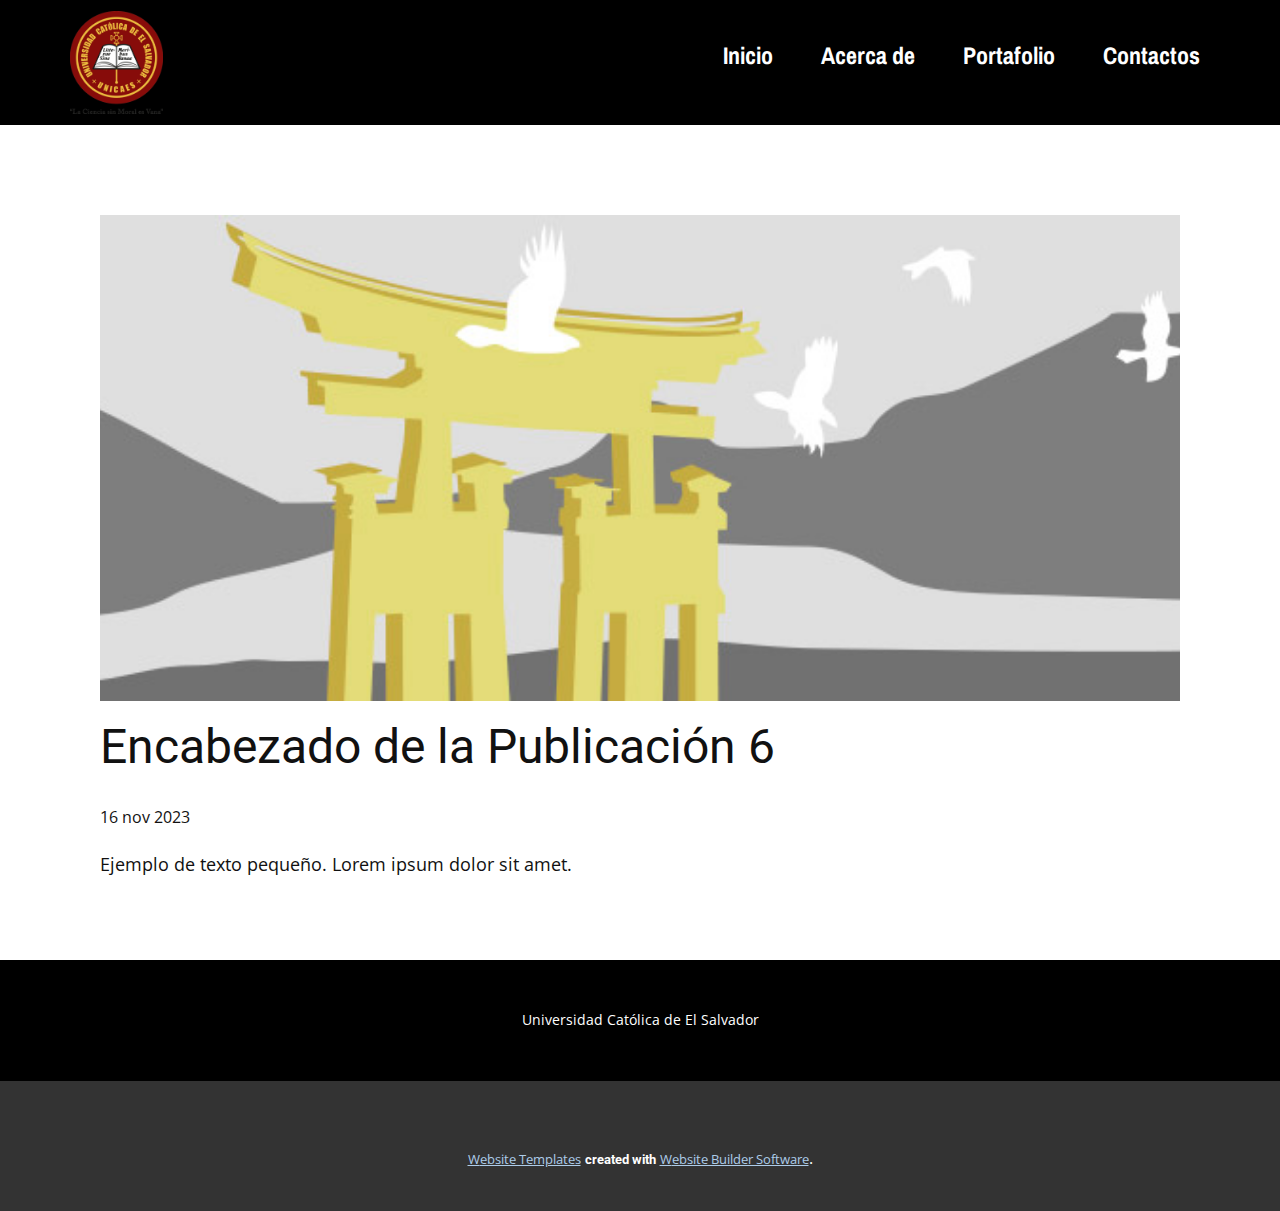
<file: blog/enviar-5.html>
<!DOCTYPE html>
<html style="font-size: 16px;" lang="es"><head>
    <meta name="viewport" content="width=device-width, initial-scale=1.0">
    <meta charset="utf-8">
    <meta name="keywords" content="Encabezado de la Publicación 1">
    <meta name="description" content="">
    <title>Encabezado de la Publicación 6</title>
    <link rel="stylesheet" href="../nicepage.css" media="screen">
<link rel="stylesheet" href="../Post-Template.css" media="screen">
    <script class="u-script" type="text/javascript" src="../jquery-1.9.1.min.js" defer=""></script>
    <script class="u-script" type="text/javascript" src="../nicepage.js" defer=""></script>
    <meta name="generator" content="Nicepage 6.0.6, nicepage.com">
    <link id="u-theme-google-font" rel="stylesheet" href="https://fonts.googleapis.com/css?family=Roboto:100,100i,300,300i,400,400i,500,500i,700,700i,900,900i|Open+Sans:300,300i,400,400i,500,500i,600,600i,700,700i,800,800i">
    <link id="u-page-google-font" rel="stylesheet" href="https://fonts.googleapis.com/css?family=Archivo+Narrow:400,400i,500,500i,600,600i,700,700i">
    
    
    
    <script type="application/ld+json">{
		"@context": "http://schema.org",
		"@type": "Organization",
		"name": "",
		"logo": "images/Logo-UNICAES-OFICIAL-923x1024.png"
}</script>
    <meta name="theme-color" content="#478ac9">
  <meta data-intl-tel-input-cdn-path="intlTelInput/"></head>
  <body data-path-to-root="./" data-include-products="false" class="u-body u-xl-mode" data-lang="es"><header class="u-black u-clearfix u-header u-header" id="sec-31b0"><div class="u-clearfix u-sheet u-sheet-1">
        <a href="https://nicepage.com" class="u-image u-logo u-image-1" data-image-width="923" data-image-height="1024">
          <img src="../images/Logo-UNICAES-OFICIAL-923x1024.png" class="u-logo-image u-logo-image-1">
        </a>
        <nav class="u-menu u-menu-one-level u-offcanvas u-menu-1">
          <div class="menu-collapse u-custom-font" style="font-size: 1.5rem; letter-spacing: 0px; font-weight: 700; font-family: &quot;Archivo Narrow&quot;;">
            <a class="u-button-style u-custom-color u-custom-effect-duration u-custom-left-right-menu-spacing u-custom-padding-bottom u-custom-text-active-color u-custom-text-color u-custom-text-hover-color u-custom-top-bottom-menu-spacing u-nav-link u-text-active-palette-1-base u-text-hover-palette-2-base" href="#">
              <svg class="u-svg-link" viewBox="0 0 24 24"><use xmlns:xlink="http://www.w3.org/1999/xlink" xlink:href="#menu-hamburger"></use></svg>
              <svg class="u-svg-content" version="1.1" id="menu-hamburger" viewBox="0 0 16 16" x="0px" y="0px" xmlns:xlink="http://www.w3.org/1999/xlink" xmlns="http://www.w3.org/2000/svg"><g><rect y="1" width="16" height="2"></rect><rect y="7" width="16" height="2"></rect><rect y="13" width="16" height="2"></rect>
</g></svg>
            </a>
          </div>
          <div class="u-custom-menu u-nav-container">
            <ul class="u-custom-font u-nav u-unstyled u-nav-1"><li class="u-nav-item"><a class="u-button-style u-nav-link u-text-active-palette-2-light-2 u-text-hover-custom-color-2 u-text-white" href="../Inicio.html" style="padding: 10px 24px;">Inicio</a>
</li><li class="u-nav-item"><a class="u-button-style u-nav-link u-text-active-palette-2-light-2 u-text-hover-custom-color-2 u-text-white" href="../Acerca-de.html" style="padding: 10px 24px;">Acerca de</a>
</li><li class="u-nav-item"><a class="u-button-style u-nav-link u-text-active-palette-2-light-2 u-text-hover-custom-color-2 u-text-white" href="../Portafolio.html" style="padding: 10px 24px;">Portafolio</a>
</li><li class="u-nav-item"><a class="u-button-style u-nav-link u-text-active-palette-2-light-2 u-text-hover-custom-color-2 u-text-white" href="../Contactos.html" style="padding: 10px 24px;">Contactos</a>
</li></ul>
          </div>
          <div class="u-custom-menu u-nav-container-collapse">
            <div class="u-black u-container-style u-inner-container-layout u-opacity u-opacity-95 u-sidenav">
              <div class="u-inner-container-layout u-sidenav-overflow">
                <div class="u-menu-close"></div>
                <ul class="u-align-center u-nav u-popupmenu-items u-unstyled u-nav-2"><li class="u-nav-item"><a class="u-button-style u-nav-link" href="../Inicio.html">Inicio</a>
</li><li class="u-nav-item"><a class="u-button-style u-nav-link" href="../Acerca-de.html">Acerca de</a>
</li><li class="u-nav-item"><a class="u-button-style u-nav-link" href="../Portafolio.html">Portafolio</a>
</li><li class="u-nav-item"><a class="u-button-style u-nav-link" href="../Contactos.html">Contactos</a>
</li></ul>
              </div>
            </div>
            <div class="u-black u-menu-overlay u-opacity u-opacity-70"></div>
          </div>
        </nav>
      </div></header>
    <section class="u-align-center u-clearfix u-section-1" id="sec-31f0">
      <div class="u-clearfix u-sheet u-valign-middle-md u-valign-middle-sm u-valign-middle-xs u-sheet-1"><!--post_details--><!--post_details_options_json--><!--{"source":""}--><!--/post_details_options_json--><!--blog_post-->
        <div class="u-container-style u-expanded-width u-post-details u-post-details-1">
          <div class="u-container-layout u-valign-middle u-container-layout-1"><!--blog_post_image-->
            <img alt="" class="u-blog-control u-expanded-width u-image u-image-default u-image-1" src="../images/8ad73f3c.jpeg"><!--/blog_post_image--><!--blog_post_header-->
            <h2 class="u-blog-control u-text u-text-1">Encabezado de la Publicación 6</h2><!--/blog_post_header--><!--blog_post_metadata-->
            <div class="u-blog-control u-metadata u-metadata-1"><!--blog_post_metadata_date-->
              <span class="u-meta-date u-meta-icon">16 nov 2023</span><!--/blog_post_metadata_date--><!--blog_post_metadata_category-->
              <!--/blog_post_metadata_category--><!--blog_post_metadata_comments-->
              <!--/blog_post_metadata_comments-->
            </div><!--/blog_post_metadata--><!--blog_post_content-->
            <div class="u-align-justify u-blog-control u-post-content u-text u-text-2 fr-view">
  Ejemplo de texto pequeño. Lorem ipsum dolor sit amet.
  </div><!--/blog_post_content-->
          </div>
        </div><!--/blog_post--><!--/post_details-->
      </div>
    </section>
    
    
    
    <footer class="u-align-center u-black u-clearfix u-footer u-footer" id="sec-d296"><div class="u-clearfix u-sheet u-sheet-1">
        <p class="u-small-text u-text u-text-variant u-text-1">Universidad Católica de El Salvador</p>
      </div></footer>
    <section class="u-backlink u-clearfix u-grey-80">
      <a class="u-link" href="https://nicepage.com/website-templates" target="_blank">
        <span>Website Templates</span>
      </a>
      <p class="u-text">
        <span>created with</span>
      </p>
      <a class="u-link" href="" target="_blank">
        <span>Website Builder Software</span>
      </a>. 
    </section>
  
</body></html>
</file>
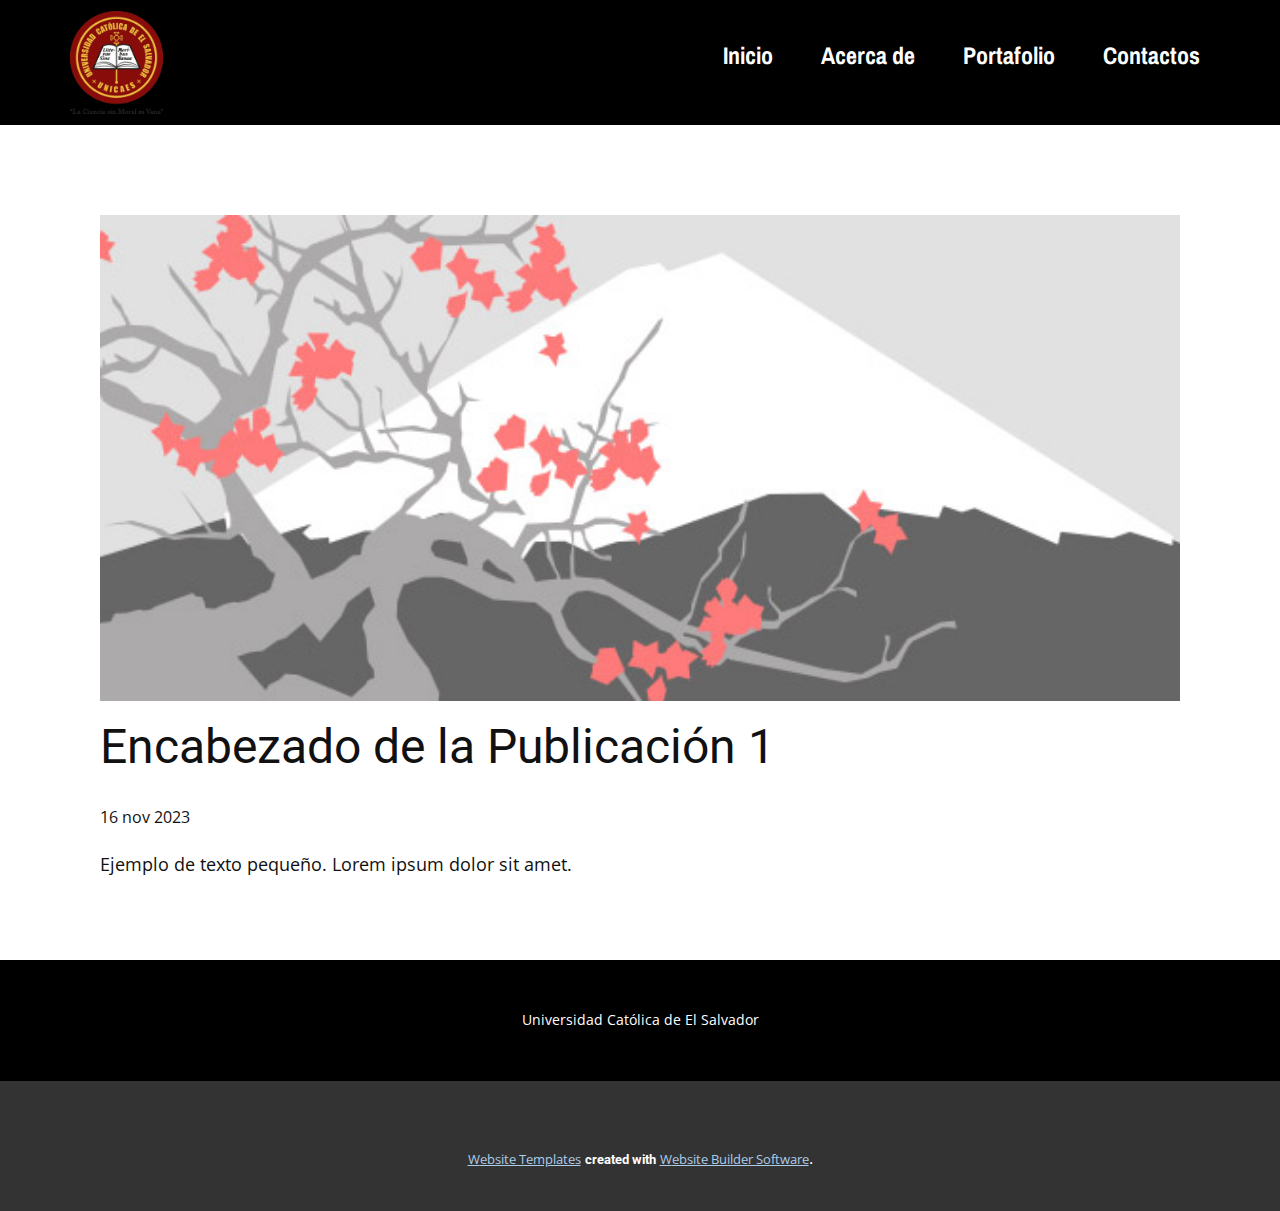
<file: blog/enviar.html>
<!DOCTYPE html>
<html style="font-size: 16px;" lang="es"><head>
    <meta name="viewport" content="width=device-width, initial-scale=1.0">
    <meta charset="utf-8">
    <meta name="keywords" content="Encabezado de la Publicación 1">
    <meta name="description" content="">
    <title>Encabezado de la Publicación 1</title>
    <link rel="stylesheet" href="../nicepage.css" media="screen">
<link rel="stylesheet" href="../Post-Template.css" media="screen">
    <script class="u-script" type="text/javascript" src="../jquery-1.9.1.min.js" defer=""></script>
    <script class="u-script" type="text/javascript" src="../nicepage.js" defer=""></script>
    <meta name="generator" content="Nicepage 6.0.6, nicepage.com">
    <link id="u-theme-google-font" rel="stylesheet" href="https://fonts.googleapis.com/css?family=Roboto:100,100i,300,300i,400,400i,500,500i,700,700i,900,900i|Open+Sans:300,300i,400,400i,500,500i,600,600i,700,700i,800,800i">
    <link id="u-page-google-font" rel="stylesheet" href="https://fonts.googleapis.com/css?family=Archivo+Narrow:400,400i,500,500i,600,600i,700,700i">
    
    
    
    <script type="application/ld+json">{
		"@context": "http://schema.org",
		"@type": "Organization",
		"name": "",
		"logo": "images/Logo-UNICAES-OFICIAL-923x1024.png"
}</script>
    <meta name="theme-color" content="#478ac9">
  <meta data-intl-tel-input-cdn-path="intlTelInput/"></head>
  <body data-path-to-root="./" data-include-products="false" class="u-body u-xl-mode" data-lang="es"><header class="u-black u-clearfix u-header u-header" id="sec-31b0"><div class="u-clearfix u-sheet u-sheet-1">
        <a href="https://nicepage.com" class="u-image u-logo u-image-1" data-image-width="923" data-image-height="1024">
          <img src="../images/Logo-UNICAES-OFICIAL-923x1024.png" class="u-logo-image u-logo-image-1">
        </a>
        <nav class="u-menu u-menu-one-level u-offcanvas u-menu-1">
          <div class="menu-collapse u-custom-font" style="font-size: 1.5rem; letter-spacing: 0px; font-weight: 700; font-family: &quot;Archivo Narrow&quot;;">
            <a class="u-button-style u-custom-color u-custom-effect-duration u-custom-left-right-menu-spacing u-custom-padding-bottom u-custom-text-active-color u-custom-text-color u-custom-text-hover-color u-custom-top-bottom-menu-spacing u-nav-link u-text-active-palette-1-base u-text-hover-palette-2-base" href="#">
              <svg class="u-svg-link" viewBox="0 0 24 24"><use xmlns:xlink="http://www.w3.org/1999/xlink" xlink:href="#menu-hamburger"></use></svg>
              <svg class="u-svg-content" version="1.1" id="menu-hamburger" viewBox="0 0 16 16" x="0px" y="0px" xmlns:xlink="http://www.w3.org/1999/xlink" xmlns="http://www.w3.org/2000/svg"><g><rect y="1" width="16" height="2"></rect><rect y="7" width="16" height="2"></rect><rect y="13" width="16" height="2"></rect>
</g></svg>
            </a>
          </div>
          <div class="u-custom-menu u-nav-container">
            <ul class="u-custom-font u-nav u-unstyled u-nav-1"><li class="u-nav-item"><a class="u-button-style u-nav-link u-text-active-palette-2-light-2 u-text-hover-custom-color-2 u-text-white" href="../Inicio.html" style="padding: 10px 24px;">Inicio</a>
</li><li class="u-nav-item"><a class="u-button-style u-nav-link u-text-active-palette-2-light-2 u-text-hover-custom-color-2 u-text-white" href="../Acerca-de.html" style="padding: 10px 24px;">Acerca de</a>
</li><li class="u-nav-item"><a class="u-button-style u-nav-link u-text-active-palette-2-light-2 u-text-hover-custom-color-2 u-text-white" href="../Portafolio.html" style="padding: 10px 24px;">Portafolio</a>
</li><li class="u-nav-item"><a class="u-button-style u-nav-link u-text-active-palette-2-light-2 u-text-hover-custom-color-2 u-text-white" href="../Contactos.html" style="padding: 10px 24px;">Contactos</a>
</li></ul>
          </div>
          <div class="u-custom-menu u-nav-container-collapse">
            <div class="u-black u-container-style u-inner-container-layout u-opacity u-opacity-95 u-sidenav">
              <div class="u-inner-container-layout u-sidenav-overflow">
                <div class="u-menu-close"></div>
                <ul class="u-align-center u-nav u-popupmenu-items u-unstyled u-nav-2"><li class="u-nav-item"><a class="u-button-style u-nav-link" href="../Inicio.html">Inicio</a>
</li><li class="u-nav-item"><a class="u-button-style u-nav-link" href="../Acerca-de.html">Acerca de</a>
</li><li class="u-nav-item"><a class="u-button-style u-nav-link" href="../Portafolio.html">Portafolio</a>
</li><li class="u-nav-item"><a class="u-button-style u-nav-link" href="../Contactos.html">Contactos</a>
</li></ul>
              </div>
            </div>
            <div class="u-black u-menu-overlay u-opacity u-opacity-70"></div>
          </div>
        </nav>
      </div></header>
    <section class="u-align-center u-clearfix u-section-1" id="sec-31f0">
      <div class="u-clearfix u-sheet u-valign-middle-md u-valign-middle-sm u-valign-middle-xs u-sheet-1"><!--post_details--><!--post_details_options_json--><!--{"source":""}--><!--/post_details_options_json--><!--blog_post-->
        <div class="u-container-style u-expanded-width u-post-details u-post-details-1">
          <div class="u-container-layout u-valign-middle u-container-layout-1"><!--blog_post_image-->
            <img alt="" class="u-blog-control u-expanded-width u-image u-image-default u-image-1" src="../images/0fd3416c.jpeg"><!--/blog_post_image--><!--blog_post_header-->
            <h2 class="u-blog-control u-text u-text-1">Encabezado de la Publicación 1</h2><!--/blog_post_header--><!--blog_post_metadata-->
            <div class="u-blog-control u-metadata u-metadata-1"><!--blog_post_metadata_date-->
              <span class="u-meta-date u-meta-icon">16 nov 2023</span><!--/blog_post_metadata_date--><!--blog_post_metadata_category-->
              <!--/blog_post_metadata_category--><!--blog_post_metadata_comments-->
              <!--/blog_post_metadata_comments-->
            </div><!--/blog_post_metadata--><!--blog_post_content-->
            <div class="u-align-justify u-blog-control u-post-content u-text u-text-2 fr-view">
  Ejemplo de texto pequeño. Lorem ipsum dolor sit amet.
  </div><!--/blog_post_content-->
          </div>
        </div><!--/blog_post--><!--/post_details-->
      </div>
    </section>
    
    
    
    <footer class="u-align-center u-black u-clearfix u-footer u-footer" id="sec-d296"><div class="u-clearfix u-sheet u-sheet-1">
        <p class="u-small-text u-text u-text-variant u-text-1">Universidad Católica de El Salvador</p>
      </div></footer>
    <section class="u-backlink u-clearfix u-grey-80">
      <a class="u-link" href="https://nicepage.com/website-templates" target="_blank">
        <span>Website Templates</span>
      </a>
      <p class="u-text">
        <span>created with</span>
      </p>
      <a class="u-link" href="" target="_blank">
        <span>Website Builder Software</span>
      </a>. 
    </section>
  
</body></html>
</file>
